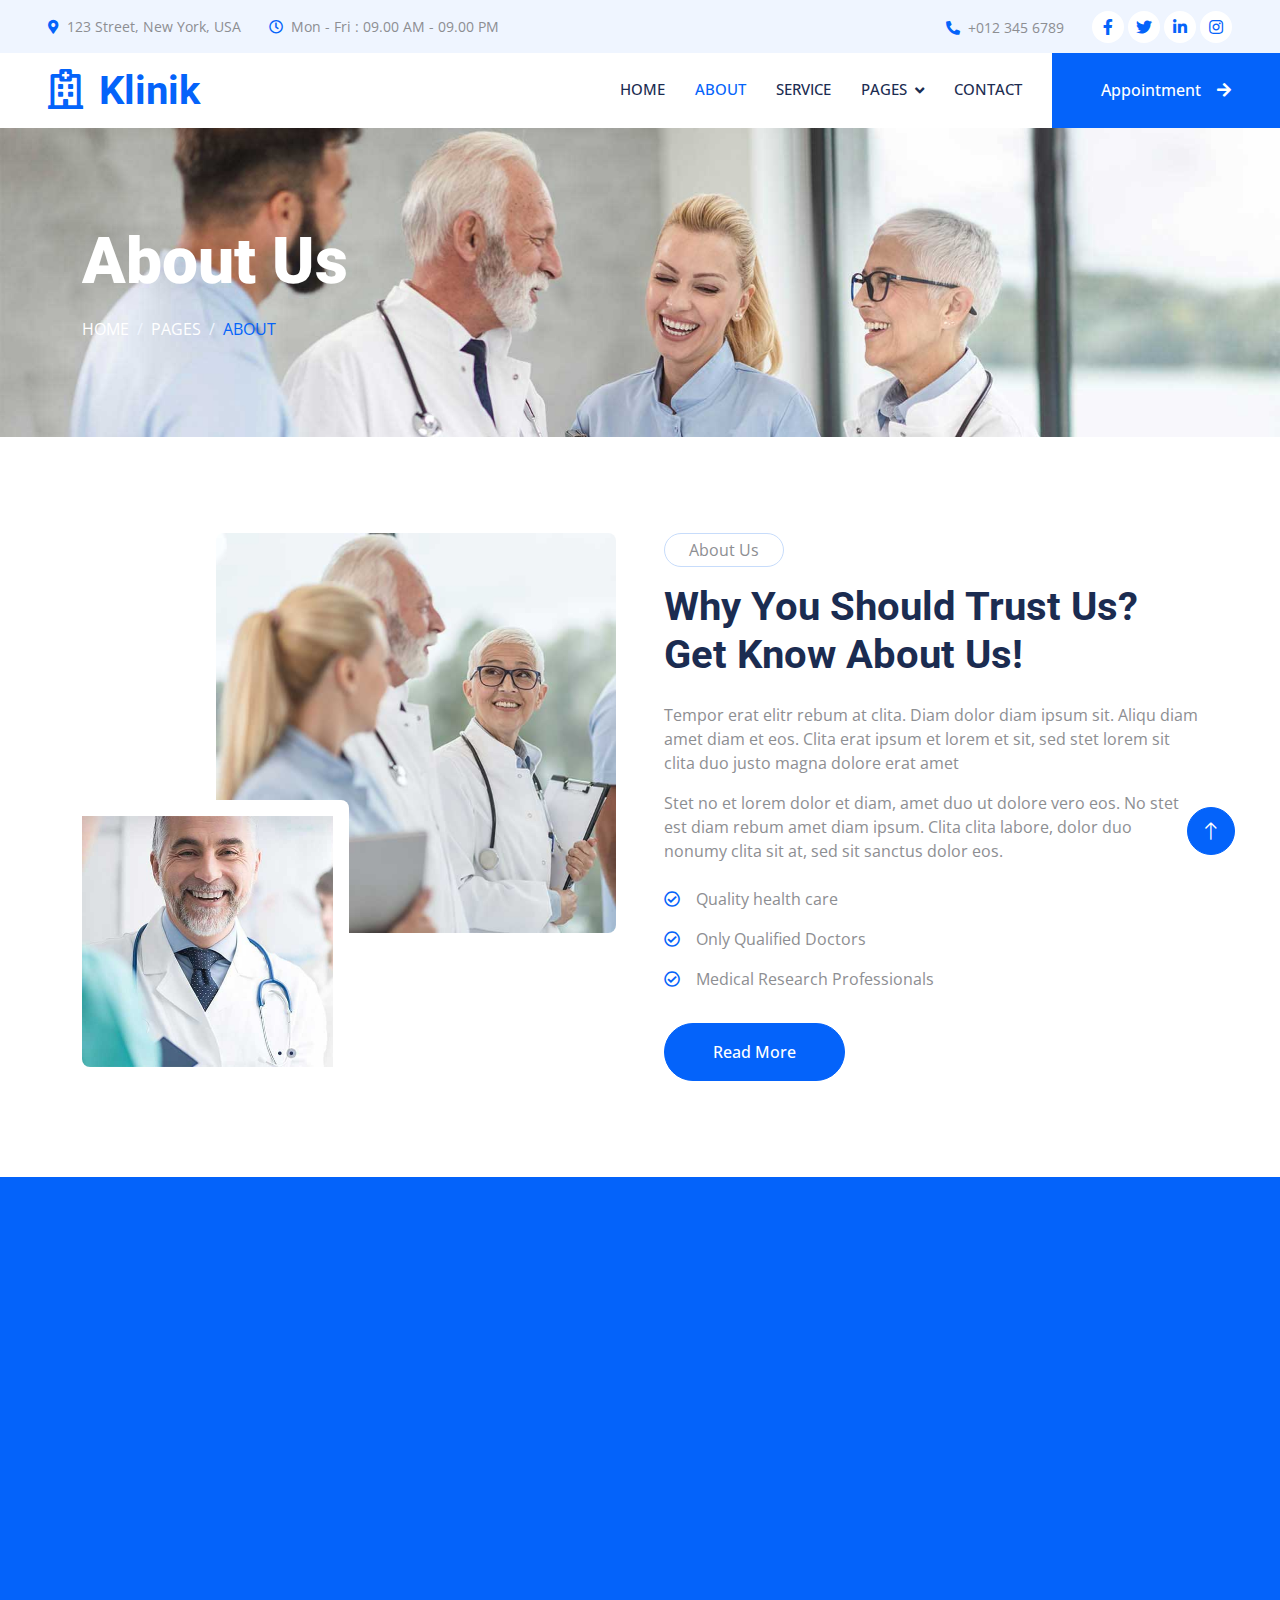
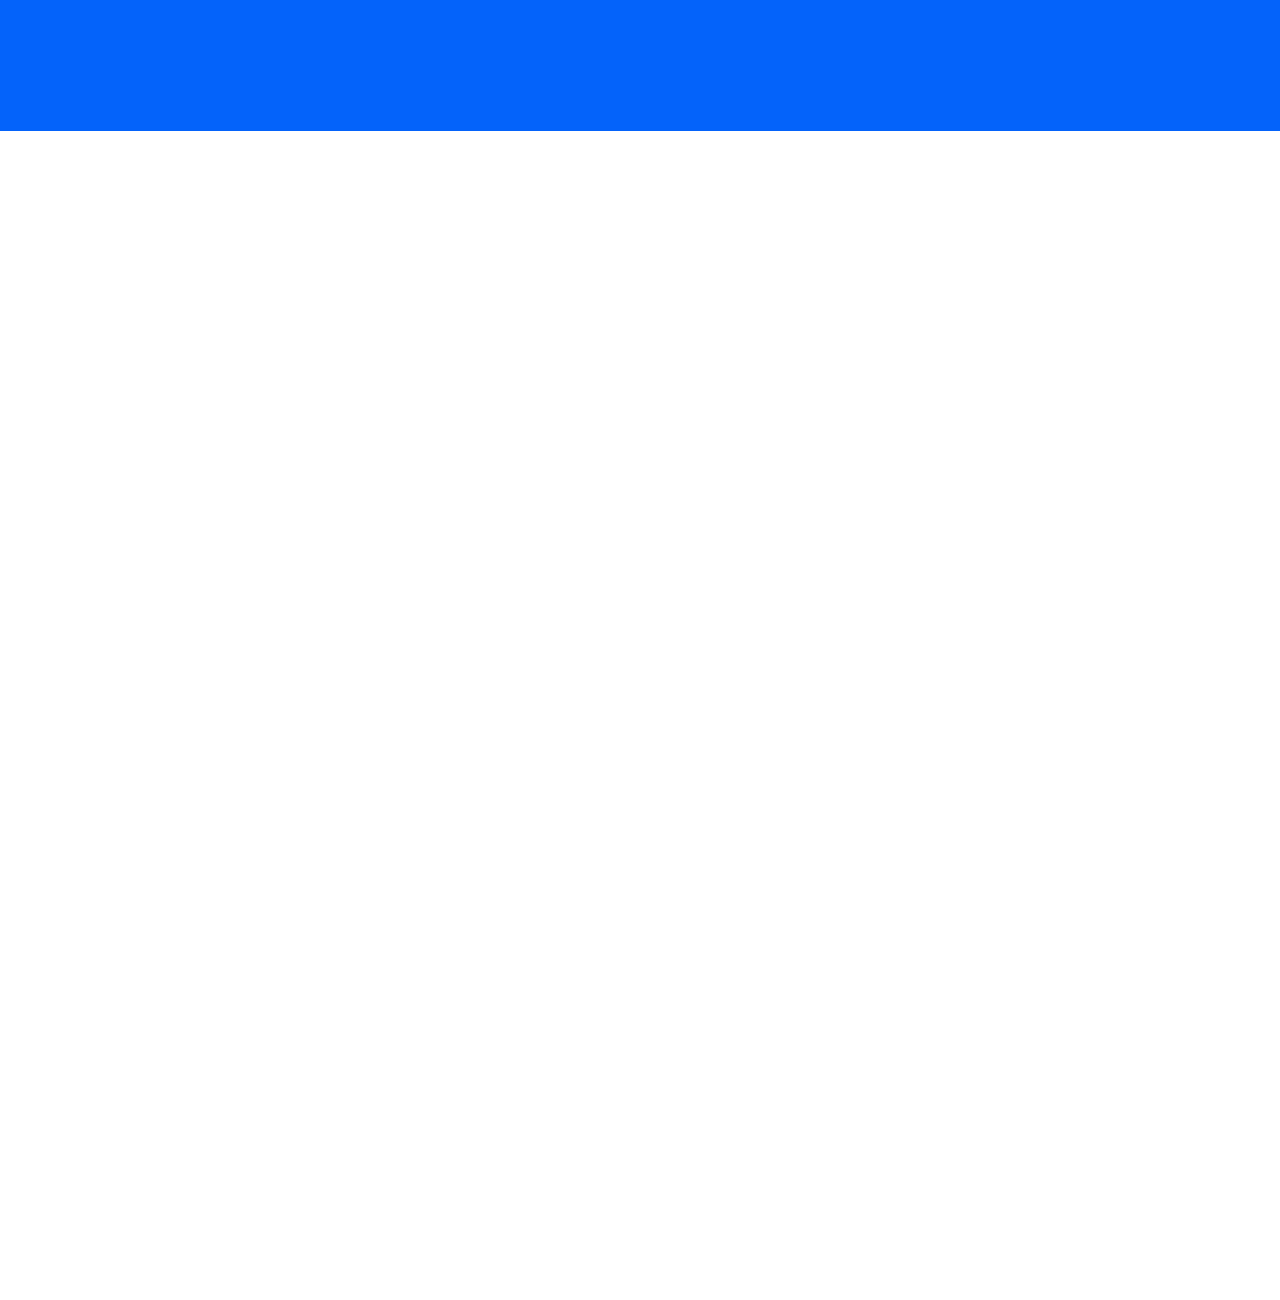
<file: about.html>
<!DOCTYPE html>
<html lang="en">

<head>
    <meta charset="utf-8">
    <title>Klinik - Clinic Website Template</title>
    <meta content="width=device-width, initial-scale=1.0" name="viewport">
    <meta content="" name="keywords">
    <meta content="" name="description">

    <!-- Favicon -->
    <link href="img/favicon.ico" rel="icon">

    <!-- Google Web Fonts -->
    <link rel="preconnect" href="https://fonts.googleapis.com">
    <link rel="preconnect" href="https://fonts.gstatic.com" crossorigin>
    <link href="https://fonts.googleapis.com/css2?family=Open+Sans:wght@400;500&family=Roboto:wght@500;700;900&display=swap" rel="stylesheet"> 

    <!-- Icon Font Stylesheet -->
    <link href="https://cdnjs.cloudflare.com/ajax/libs/font-awesome/5.10.0/css/all.min.css" rel="stylesheet">
    <link href="https://cdn.jsdelivr.net/npm/bootstrap-icons@1.4.1/font/bootstrap-icons.css" rel="stylesheet">

    <!-- Libraries Stylesheet -->
    <link href="lib/animate/animate.min.css" rel="stylesheet">
    <link href="lib/owlcarousel/assets/owl.carousel.min.css" rel="stylesheet">
    <link href="lib/tempusdominus/css/tempusdominus-bootstrap-4.min.css" rel="stylesheet" />

    <!-- Customized Bootstrap Stylesheet -->
    <link href="css/bootstrap.min.css" rel="stylesheet">

    <!-- Template Stylesheet -->
    <link href="css/style.css" rel="stylesheet">
</head>

<body>
    <!-- Spinner Start -->
    <div id="spinner" class="show bg-white position-fixed translate-middle w-100 vh-100 top-50 start-50 d-flex align-items-center justify-content-center">
        <div class="spinner-grow text-primary" style="width: 3rem; height: 3rem;" role="status">
            <span class="sr-only">Loading...</span>
        </div>
    </div>
    <!-- Spinner End -->


    <!-- Topbar Start -->
    <div class="container-fluid bg-light p-0 wow fadeIn" data-wow-delay="0.1s">
        <div class="row gx-0 d-none d-lg-flex">
            <div class="col-lg-7 px-5 text-start">
                <div class="h-100 d-inline-flex align-items-center py-3 me-4">
                    <small class="fa fa-map-marker-alt text-primary me-2"></small>
                    <small>123 Street, New York, USA</small>
                </div>
                <div class="h-100 d-inline-flex align-items-center py-3">
                    <small class="far fa-clock text-primary me-2"></small>
                    <small>Mon - Fri : 09.00 AM - 09.00 PM</small>
                </div>
            </div>
            <div class="col-lg-5 px-5 text-end">
                <div class="h-100 d-inline-flex align-items-center py-3 me-4">
                    <small class="fa fa-phone-alt text-primary me-2"></small>
                    <small>+012 345 6789</small>
                </div>
                <div class="h-100 d-inline-flex align-items-center">
                    <a class="btn btn-sm-square rounded-circle bg-white text-primary me-1" href=""><i class="fab fa-facebook-f"></i></a>
                    <a class="btn btn-sm-square rounded-circle bg-white text-primary me-1" href=""><i class="fab fa-twitter"></i></a>
                    <a class="btn btn-sm-square rounded-circle bg-white text-primary me-1" href=""><i class="fab fa-linkedin-in"></i></a>
                    <a class="btn btn-sm-square rounded-circle bg-white text-primary me-0" href=""><i class="fab fa-instagram"></i></a>
                </div>
            </div>
        </div>
    </div>
    <!-- Topbar End -->


    <!-- Navbar Start -->
    <nav class="navbar navbar-expand-lg bg-white navbar-light sticky-top p-0 wow fadeIn" data-wow-delay="0.1s">
        <a href="index.html" class="navbar-brand d-flex align-items-center px-4 px-lg-5">
            <h1 class="m-0 text-primary"><i class="far fa-hospital me-3"></i>Klinik</h1>
        </a>
        <button type="button" class="navbar-toggler me-4" data-bs-toggle="collapse" data-bs-target="#navbarCollapse">
            <span class="navbar-toggler-icon"></span>
        </button>
        <div class="collapse navbar-collapse" id="navbarCollapse">
            <div class="navbar-nav ms-auto p-4 p-lg-0">
                <a href="index.html" class="nav-item nav-link">Home</a>
                <a href="about.html" class="nav-item nav-link active">About</a>
                <a href="service.html" class="nav-item nav-link">Service</a>
                <div class="nav-item dropdown">
                    <a href="#" class="nav-link dropdown-toggle" data-bs-toggle="dropdown">Pages</a>
                    <div class="dropdown-menu rounded-0 rounded-bottom m-0">
                        <a href="feature.html" class="dropdown-item">Feature</a>
                        <a href="team.html" class="dropdown-item">Our Doctor</a>
                        <a href="appointment.html" class="dropdown-item">Appointment</a>
                        <a href="testimonial.html" class="dropdown-item">Testimonial</a>
                        <a href="404.html" class="dropdown-item">404 Page</a>
                    </div>
                </div>
                <a href="contact.html" class="nav-item nav-link">Contact</a>
            </div>
            <a href="" class="btn btn-primary rounded-0 py-4 px-lg-5 d-none d-lg-block">Appointment<i class="fa fa-arrow-right ms-3"></i></a>
        </div>
    </nav>
    <!-- Navbar End -->


    <!-- Page Header Start -->
    <div class="container-fluid page-header py-5 mb-5 wow fadeIn" data-wow-delay="0.1s">
        <div class="container py-5">
            <h1 class="display-3 text-white mb-3 animated slideInDown">About Us</h1>
            <nav aria-label="breadcrumb animated slideInDown">
                <ol class="breadcrumb text-uppercase mb-0">
                    <li class="breadcrumb-item"><a class="text-white" href="#">Home</a></li>
                    <li class="breadcrumb-item"><a class="text-white" href="#">Pages</a></li>
                    <li class="breadcrumb-item text-primary active" aria-current="page">About</li>
                </ol>
            </nav>
        </div>
    </div>
    <!-- Page Header End -->


    <!-- About Start -->
    <div class="container-xxl py-5">
        <div class="container">
            <div class="row g-5">
                <div class="col-lg-6 wow fadeIn" data-wow-delay="0.1s">
                    <div class="d-flex flex-column">
                        <img class="img-fluid rounded w-75 align-self-end" src="img/about-1.jpg" alt="">
                        <img class="img-fluid rounded w-50 bg-white pt-3 pe-3" src="img/about-2.jpg" alt="" style="margin-top: -25%;">
                    </div>
                </div>
                <div class="col-lg-6 wow fadeIn" data-wow-delay="0.5s">
                    <p class="d-inline-block border rounded-pill py-1 px-4">About Us</p>
                    <h1 class="mb-4">Why You Should Trust Us? Get Know About Us!</h1>
                    <p>Tempor erat elitr rebum at clita. Diam dolor diam ipsum sit. Aliqu diam amet diam et eos. Clita erat ipsum et lorem et sit, sed stet lorem sit clita duo justo magna dolore erat amet</p>
                    <p class="mb-4">Stet no et lorem dolor et diam, amet duo ut dolore vero eos. No stet est diam rebum amet diam ipsum. Clita clita labore, dolor duo nonumy clita sit at, sed sit sanctus dolor eos.</p>
                    <p><i class="far fa-check-circle text-primary me-3"></i>Quality health care</p>
                    <p><i class="far fa-check-circle text-primary me-3"></i>Only Qualified Doctors</p>
                    <p><i class="far fa-check-circle text-primary me-3"></i>Medical Research Professionals</p>
                    <a class="btn btn-primary rounded-pill py-3 px-5 mt-3" href="">Read More</a>
                </div>
            </div>
        </div>
    </div>
    <!-- About End -->


    <!-- Feature Start -->
    <div class="container-fluid bg-primary overflow-hidden my-5 px-lg-0">
        <div class="container feature px-lg-0">
            <div class="row g-0 mx-lg-0">
                <div class="col-lg-6 feature-text py-5 wow fadeIn" data-wow-delay="0.1s">
                    <div class="p-lg-5 ps-lg-0">
                        <p class="d-inline-block border rounded-pill text-light py-1 px-4">Features</p>
                        <h1 class="text-white mb-4">Why Choose Us</h1>
                        <p class="text-white mb-4 pb-2">Tempor erat elitr rebum at clita. Diam dolor diam ipsum sit. Aliqu diam amet diam et eos. Clita erat ipsum et lorem et sit, sed stet lorem sit clita duo justo erat amet</p>
                        <div class="row g-4">
                            <div class="col-6">
                                <div class="d-flex align-items-center">
                                    <div class="d-flex flex-shrink-0 align-items-center justify-content-center rounded-circle bg-light" style="width: 55px; height: 55px;">
                                        <i class="fa fa-user-md text-primary"></i>
                                    </div>
                                    <div class="ms-4">
                                        <p class="text-white mb-2">Experience</p>
                                        <h5 class="text-white mb-0">Doctors</h5>
                                    </div>
                                </div>
                            </div>
                            <div class="col-6">
                                <div class="d-flex align-items-center">
                                    <div class="d-flex flex-shrink-0 align-items-center justify-content-center rounded-circle bg-light" style="width: 55px; height: 55px;">
                                        <i class="fa fa-check text-primary"></i>
                                    </div>
                                    <div class="ms-4">
                                        <p class="text-white mb-2">Quality</p>
                                        <h5 class="text-white mb-0">Services</h5>
                                    </div>
                                </div>
                            </div>
                            <div class="col-6">
                                <div class="d-flex align-items-center">
                                    <div class="d-flex flex-shrink-0 align-items-center justify-content-center rounded-circle bg-light" style="width: 55px; height: 55px;">
                                        <i class="fa fa-comment-medical text-primary"></i>
                                    </div>
                                    <div class="ms-4">
                                        <p class="text-white mb-2">Positive</p>
                                        <h5 class="text-white mb-0">Consultation</h5>
                                    </div>
                                </div>
                            </div>
                            <div class="col-6">
                                <div class="d-flex align-items-center">
                                    <div class="d-flex flex-shrink-0 align-items-center justify-content-center rounded-circle bg-light" style="width: 55px; height: 55px;">
                                        <i class="fa fa-headphones text-primary"></i>
                                    </div>
                                    <div class="ms-4">
                                        <p class="text-white mb-2">24 Hours</p>
                                        <h5 class="text-white mb-0">Support</h5>
                                    </div>
                                </div>
                            </div>
                        </div>
                    </div>
                </div>
                <div class="col-lg-6 pe-lg-0 wow fadeIn" data-wow-delay="0.5s" style="min-height: 400px;">
                    <div class="position-relative h-100">
                        <img class="position-absolute img-fluid w-100 h-100" src="img/feature.jpg" style="object-fit: cover;" alt="">
                    </div>
                </div>
            </div>
        </div>
    </div>
    <!-- Feature End -->


    <!-- Team Start -->
    <div class="container-xxl py-5">
        <div class="container">
            <div class="text-center mx-auto mb-5 wow fadeInUp" data-wow-delay="0.1s" style="max-width: 600px;">
                <p class="d-inline-block border rounded-pill py-1 px-4">Doctors</p>
                <h1>Our Experience Doctors</h1>
            </div>
            <div class="row g-4">
                <div class="col-lg-3 col-md-6 wow fadeInUp" data-wow-delay="0.1s">
                    <div class="team-item position-relative rounded overflow-hidden">
                        <div class="overflow-hidden">
                            <img class="img-fluid" src="img/team-1.jpg" alt="">
                        </div>
                        <div class="team-text bg-light text-center p-4">
                            <h5>Doctor Name</h5>
                            <p class="text-primary">Department</p>
                            <div class="team-social text-center">
                                <a class="btn btn-square" href=""><i class="fab fa-facebook-f"></i></a>
                                <a class="btn btn-square" href=""><i class="fab fa-twitter"></i></a>
                                <a class="btn btn-square" href=""><i class="fab fa-instagram"></i></a>
                            </div>
                        </div>
                    </div>
                </div>
                <div class="col-lg-3 col-md-6 wow fadeInUp" data-wow-delay="0.3s">
                    <div class="team-item position-relative rounded overflow-hidden">
                        <div class="overflow-hidden">
                            <img class="img-fluid" src="img/team-2.jpg" alt="">
                        </div>
                        <div class="team-text bg-light text-center p-4">
                            <h5>Doctor Name</h5>
                            <p class="text-primary">Department</p>
                            <div class="team-social text-center">
                                <a class="btn btn-square" href=""><i class="fab fa-facebook-f"></i></a>
                                <a class="btn btn-square" href=""><i class="fab fa-twitter"></i></a>
                                <a class="btn btn-square" href=""><i class="fab fa-instagram"></i></a>
                            </div>
                        </div>
                    </div>
                </div>
                <div class="col-lg-3 col-md-6 wow fadeInUp" data-wow-delay="0.5s">
                    <div class="team-item position-relative rounded overflow-hidden">
                        <div class="overflow-hidden">
                            <img class="img-fluid" src="img/team-3.jpg" alt="">
                        </div>
                        <div class="team-text bg-light text-center p-4">
                            <h5>Doctor Name</h5>
                            <p class="text-primary">Department</p>
                            <div class="team-social text-center">
                                <a class="btn btn-square" href=""><i class="fab fa-facebook-f"></i></a>
                                <a class="btn btn-square" href=""><i class="fab fa-twitter"></i></a>
                                <a class="btn btn-square" href=""><i class="fab fa-instagram"></i></a>
                            </div>
                        </div>
                    </div>
                </div>
                <div class="col-lg-3 col-md-6 wow fadeInUp" data-wow-delay="0.7s">
                    <div class="team-item position-relative rounded overflow-hidden">
                        <div class="overflow-hidden">
                            <img class="img-fluid" src="img/team-4.jpg" alt="">
                        </div>
                        <div class="team-text bg-light text-center p-4">
                            <h5>Doctor Name</h5>
                            <p class="text-primary">Department</p>
                            <div class="team-social text-center">
                                <a class="btn btn-square" href=""><i class="fab fa-facebook-f"></i></a>
                                <a class="btn btn-square" href=""><i class="fab fa-twitter"></i></a>
                                <a class="btn btn-square" href=""><i class="fab fa-instagram"></i></a>
                            </div>
                        </div>
                    </div>
                </div>
            </div>
        </div>
    </div>
    <!-- Team End -->
        

    <!-- Footer Start -->
    <div class="container-fluid bg-dark text-light footer mt-5 pt-5 wow fadeIn" data-wow-delay="0.1s">
        <div class="container py-5">
            <div class="row g-5">
                <div class="col-lg-3 col-md-6">
                    <h5 class="text-light mb-4">Address</h5>
                    <p class="mb-2"><i class="fa fa-map-marker-alt me-3"></i>123 Street, New York, USA</p>
                    <p class="mb-2"><i class="fa fa-phone-alt me-3"></i>+012 345 67890</p>
                    <p class="mb-2"><i class="fa fa-envelope me-3"></i>info@example.com</p>
                    <div class="d-flex pt-2">
                        <a class="btn btn-outline-light btn-social rounded-circle" href=""><i class="fab fa-twitter"></i></a>
                        <a class="btn btn-outline-light btn-social rounded-circle" href=""><i class="fab fa-facebook-f"></i></a>
                        <a class="btn btn-outline-light btn-social rounded-circle" href=""><i class="fab fa-youtube"></i></a>
                        <a class="btn btn-outline-light btn-social rounded-circle" href=""><i class="fab fa-linkedin-in"></i></a>
                    </div>
                </div>
                <div class="col-lg-3 col-md-6">
                    <h5 class="text-light mb-4">Services</h5>
                    <a class="btn btn-link" href="">Cardiology</a>
                    <a class="btn btn-link" href="">Pulmonary</a>
                    <a class="btn btn-link" href="">Neurology</a>
                    <a class="btn btn-link" href="">Orthopedics</a>
                    <a class="btn btn-link" href="">Laboratory</a>
                </div>
                <div class="col-lg-3 col-md-6">
                    <h5 class="text-light mb-4">Quick Links</h5>
                    <a class="btn btn-link" href="">About Us</a>
                    <a class="btn btn-link" href="">Contact Us</a>
                    <a class="btn btn-link" href="">Our Services</a>
                    <a class="btn btn-link" href="">Terms & Condition</a>
                    <a class="btn btn-link" href="">Support</a>
                </div>
                <div class="col-lg-3 col-md-6">
                    <h5 class="text-light mb-4">Newsletter</h5>
                    <p>Dolor amet sit justo amet elitr clita ipsum elitr est.</p>
                    <div class="position-relative mx-auto" style="max-width: 400px;">
                        <input class="form-control border-0 w-100 py-3 ps-4 pe-5" type="text" placeholder="Your email">
                        <button type="button" class="btn btn-primary py-2 position-absolute top-0 end-0 mt-2 me-2">SignUp</button>
                    </div>
                </div>
            </div>
        </div>
        <div class="container">
            <div class="copyright">
                <div class="row">
                    <div class="col-md-6 text-center text-md-start mb-3 mb-md-0">
                        &copy; <a class="border-bottom" href="#">Your Site Name</a>, All Right Reserved.
                    </div>
                    <div class="col-md-6 text-center text-md-end">
                        <!--/*** This template is free as long as you keep the footer author’s credit link/attribution link/backlink. If you'd like to use the template without the footer author’s credit link/attribution link/backlink, you can purchase the Credit Removal License from "https://htmlcodex.com/credit-removal". Thank you for your support. ***/-->
                        Designed By <a class="border-bottom" href="https://htmlcodex.com">HTML Codex</a>
                    </div>
                </div>
            </div>
        </div>
    </div>
    <!-- Footer End -->


    <!-- Back to Top -->
    <a href="#" class="btn btn-lg btn-primary btn-lg-square rounded-circle back-to-top"><i class="bi bi-arrow-up"></i></a>


    <!-- JavaScript Libraries -->
    <script src="https://code.jquery.com/jquery-3.4.1.min.js"></script>
    <script src="https://cdn.jsdelivr.net/npm/bootstrap@5.0.0/dist/js/bootstrap.bundle.min.js"></script>
    <script src="lib/wow/wow.min.js"></script>
    <script src="lib/easing/easing.min.js"></script>
    <script src="lib/waypoints/waypoints.min.js"></script>
    <script src="lib/counterup/counterup.min.js"></script>
    <script src="lib/owlcarousel/owl.carousel.min.js"></script>
    <script src="lib/tempusdominus/js/moment.min.js"></script>
    <script src="lib/tempusdominus/js/moment-timezone.min.js"></script>
    <script src="lib/tempusdominus/js/tempusdominus-bootstrap-4.min.js"></script>

    <!-- Template Javascript -->
    <script src="js/main.js"></script>
</body>

</html>
</file>
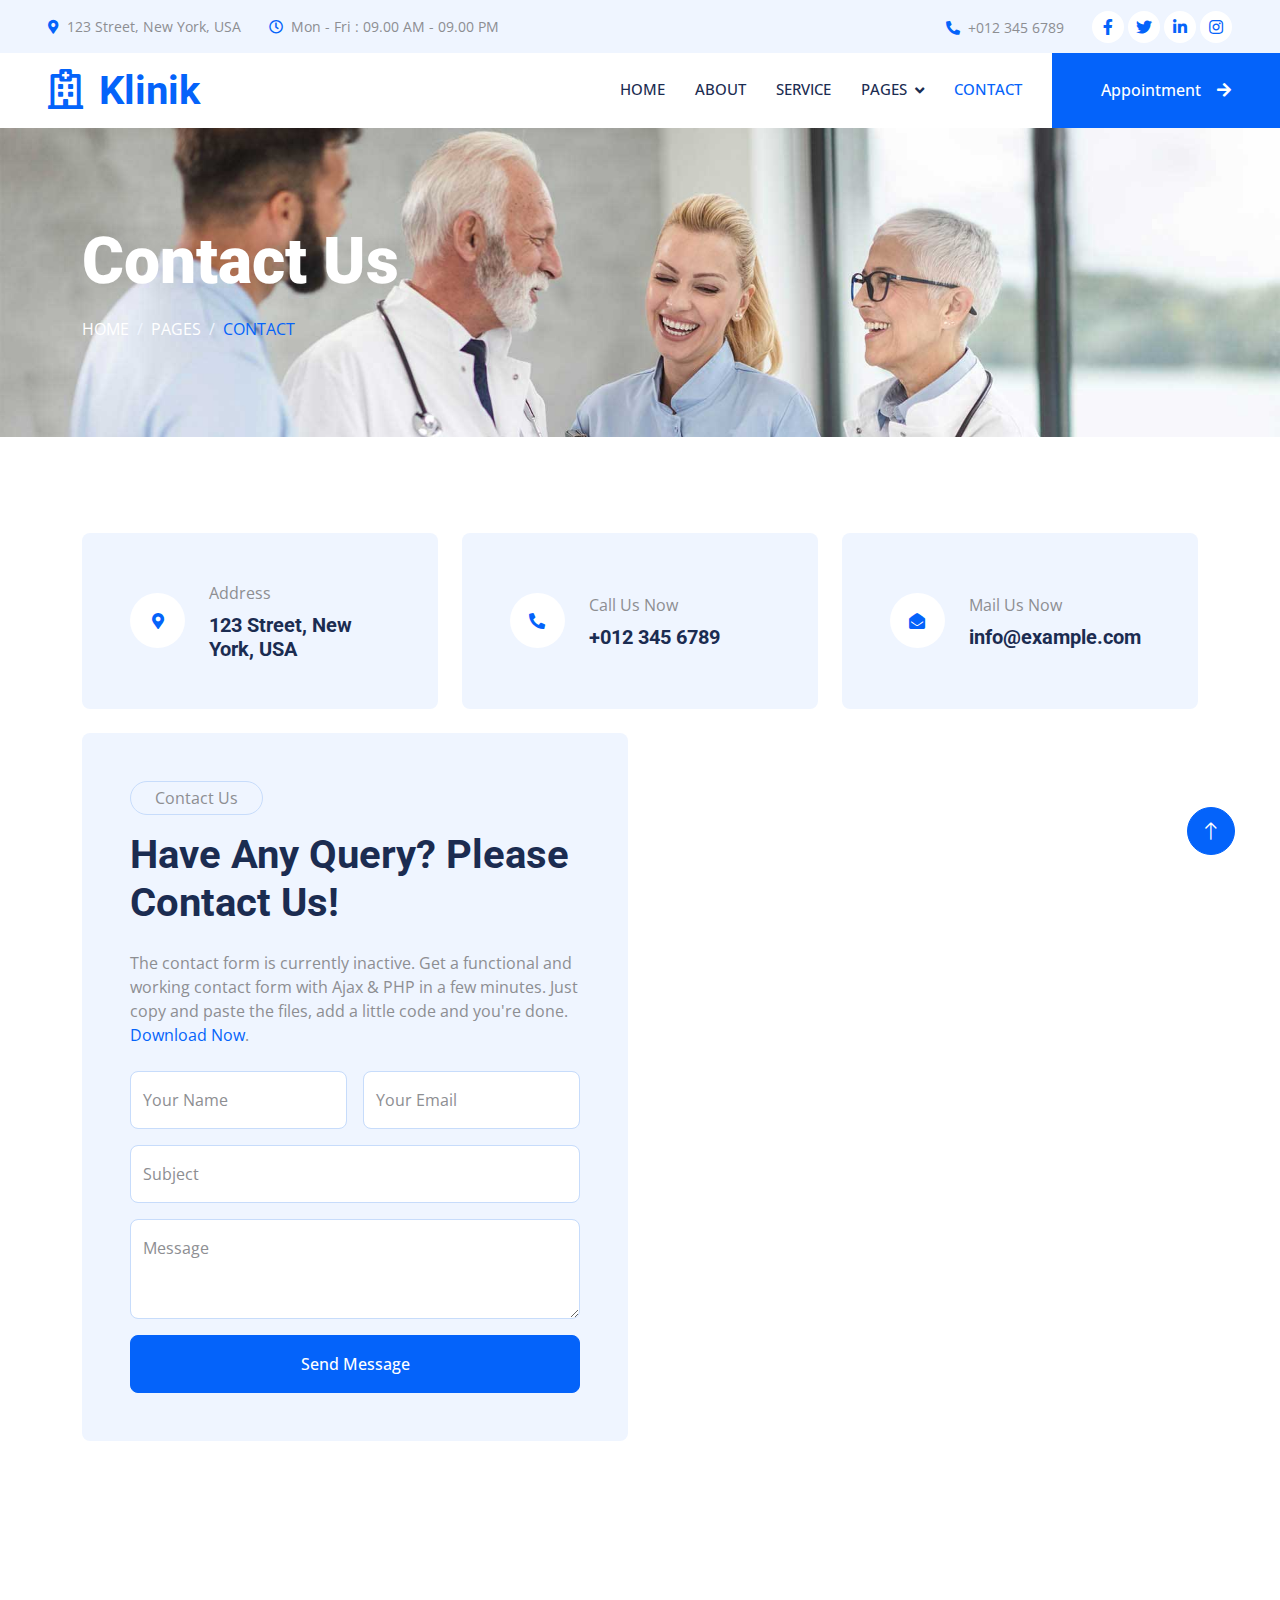
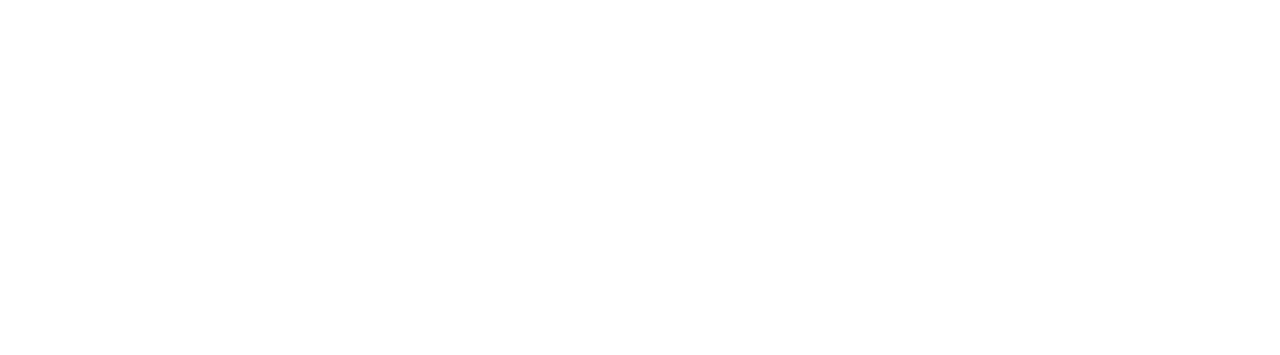
<file: contact.html>
<!DOCTYPE html>
<html lang="en">

<head>
    <meta charset="utf-8">
    <title>Klinik - Clinic Website Template</title>
    <meta content="width=device-width, initial-scale=1.0" name="viewport">
    <meta content="" name="keywords">
    <meta content="" name="description">

    <!-- Favicon -->
    <link href="img/favicon.ico" rel="icon">

    <!-- Google Web Fonts -->
    <link rel="preconnect" href="https://fonts.googleapis.com">
    <link rel="preconnect" href="https://fonts.gstatic.com" crossorigin>
    <link href="https://fonts.googleapis.com/css2?family=Open+Sans:wght@400;500&family=Roboto:wght@500;700;900&display=swap" rel="stylesheet"> 

    <!-- Icon Font Stylesheet -->
    <link href="https://cdnjs.cloudflare.com/ajax/libs/font-awesome/5.10.0/css/all.min.css" rel="stylesheet">
    <link href="https://cdn.jsdelivr.net/npm/bootstrap-icons@1.4.1/font/bootstrap-icons.css" rel="stylesheet">

    <!-- Libraries Stylesheet -->
    <link href="lib/animate/animate.min.css" rel="stylesheet">
    <link href="lib/owlcarousel/assets/owl.carousel.min.css" rel="stylesheet">
    <link href="lib/tempusdominus/css/tempusdominus-bootstrap-4.min.css" rel="stylesheet" />

    <!-- Customized Bootstrap Stylesheet -->
    <link href="css/bootstrap.min.css" rel="stylesheet">

    <!-- Template Stylesheet -->
    <link href="css/style.css" rel="stylesheet">
</head>

<body>
    <!-- Spinner Start -->
    <div id="spinner" class="show bg-white position-fixed translate-middle w-100 vh-100 top-50 start-50 d-flex align-items-center justify-content-center">
        <div class="spinner-grow text-primary" style="width: 3rem; height: 3rem;" role="status">
            <span class="sr-only">Loading...</span>
        </div>
    </div>
    <!-- Spinner End -->


    <!-- Topbar Start -->
    <div class="container-fluid bg-light p-0 wow fadeIn" data-wow-delay="0.1s">
        <div class="row gx-0 d-none d-lg-flex">
            <div class="col-lg-7 px-5 text-start">
                <div class="h-100 d-inline-flex align-items-center py-3 me-4">
                    <small class="fa fa-map-marker-alt text-primary me-2"></small>
                    <small>123 Street, New York, USA</small>
                </div>
                <div class="h-100 d-inline-flex align-items-center py-3">
                    <small class="far fa-clock text-primary me-2"></small>
                    <small>Mon - Fri : 09.00 AM - 09.00 PM</small>
                </div>
            </div>
            <div class="col-lg-5 px-5 text-end">
                <div class="h-100 d-inline-flex align-items-center py-3 me-4">
                    <small class="fa fa-phone-alt text-primary me-2"></small>
                    <small>+012 345 6789</small>
                </div>
                <div class="h-100 d-inline-flex align-items-center">
                    <a class="btn btn-sm-square rounded-circle bg-white text-primary me-1" href=""><i class="fab fa-facebook-f"></i></a>
                    <a class="btn btn-sm-square rounded-circle bg-white text-primary me-1" href=""><i class="fab fa-twitter"></i></a>
                    <a class="btn btn-sm-square rounded-circle bg-white text-primary me-1" href=""><i class="fab fa-linkedin-in"></i></a>
                    <a class="btn btn-sm-square rounded-circle bg-white text-primary me-0" href=""><i class="fab fa-instagram"></i></a>
                </div>
            </div>
        </div>
    </div>
    <!-- Topbar End -->


    <!-- Navbar Start -->
    <nav class="navbar navbar-expand-lg bg-white navbar-light sticky-top p-0 wow fadeIn" data-wow-delay="0.1s">
        <a href="index.html" class="navbar-brand d-flex align-items-center px-4 px-lg-5">
            <h1 class="m-0 text-primary"><i class="far fa-hospital me-3"></i>Klinik</h1>
        </a>
        <button type="button" class="navbar-toggler me-4" data-bs-toggle="collapse" data-bs-target="#navbarCollapse">
            <span class="navbar-toggler-icon"></span>
        </button>
        <div class="collapse navbar-collapse" id="navbarCollapse">
            <div class="navbar-nav ms-auto p-4 p-lg-0">
                <a href="index.html" class="nav-item nav-link">Home</a>
                <a href="about.html" class="nav-item nav-link">About</a>
                <a href="service.html" class="nav-item nav-link">Service</a>
                <div class="nav-item dropdown">
                    <a href="#" class="nav-link dropdown-toggle" data-bs-toggle="dropdown">Pages</a>
                    <div class="dropdown-menu rounded-0 rounded-bottom m-0">
                        <a href="feature.html" class="dropdown-item">Feature</a>
                        <a href="team.html" class="dropdown-item">Our Doctor</a>
                        <a href="appointment.html" class="dropdown-item">Appointment</a>
                        <a href="testimonial.html" class="dropdown-item">Testimonial</a>
                        <a href="404.html" class="dropdown-item">404 Page</a>
                    </div>
                </div>
                <a href="contact.html" class="nav-item nav-link active">Contact</a>
            </div>
            <a href="" class="btn btn-primary rounded-0 py-4 px-lg-5 d-none d-lg-block">Appointment<i class="fa fa-arrow-right ms-3"></i></a>
        </div>
    </nav>
    <!-- Navbar End -->


    <!-- Page Header Start -->
    <div class="container-fluid page-header py-5 mb-5 wow fadeIn" data-wow-delay="0.1s">
        <div class="container py-5">
            <h1 class="display-3 text-white mb-3 animated slideInDown">Contact Us</h1>
            <nav aria-label="breadcrumb animated slideInDown">
                <ol class="breadcrumb text-uppercase mb-0">
                    <li class="breadcrumb-item"><a class="text-white" href="#">Home</a></li>
                    <li class="breadcrumb-item"><a class="text-white" href="#">Pages</a></li>
                    <li class="breadcrumb-item text-primary active" aria-current="page">Contact</li>
                </ol>
            </nav>
        </div>
    </div>
    <!-- Page Header End -->


    <!-- Contact Start -->
    <div class="container-xxl py-5">
        <div class="container">
            <div class="row g-4">
                <div class="col-lg-4">
                    <div class="h-100 bg-light rounded d-flex align-items-center p-5">
                        <div class="d-flex flex-shrink-0 align-items-center justify-content-center rounded-circle bg-white" style="width: 55px; height: 55px;">
                            <i class="fa fa-map-marker-alt text-primary"></i>
                        </div>
                        <div class="ms-4">
                            <p class="mb-2">Address</p>
                            <h5 class="mb-0">123 Street, New York, USA</h5>
                        </div>
                    </div>
                </div>
                <div class="col-lg-4">
                    <div class="h-100 bg-light rounded d-flex align-items-center p-5">
                        <div class="d-flex flex-shrink-0 align-items-center justify-content-center rounded-circle bg-white" style="width: 55px; height: 55px;">
                            <i class="fa fa-phone-alt text-primary"></i>
                        </div>
                        <div class="ms-4">
                            <p class="mb-2">Call Us Now</p>
                            <h5 class="mb-0">+012 345 6789</h5>
                        </div>
                    </div>
                </div>
                <div class="col-lg-4">
                    <div class="h-100 bg-light rounded d-flex align-items-center p-5">
                        <div class="d-flex flex-shrink-0 align-items-center justify-content-center rounded-circle bg-white" style="width: 55px; height: 55px;">
                            <i class="fa fa-envelope-open text-primary"></i>
                        </div>
                        <div class="ms-4">
                            <p class="mb-2">Mail Us Now</p>
                            <h5 class="mb-0">info@example.com</h5>
                        </div>
                    </div>
                </div>
                <div class="col-lg-6 wow fadeIn" data-wow-delay="0.1s">
                    <div class="bg-light rounded p-5">
                        <p class="d-inline-block border rounded-pill py-1 px-4">Contact Us</p>
                        <h1 class="mb-4">Have Any Query? Please Contact Us!</h1>
                        <p class="mb-4">The contact form is currently inactive. Get a functional and working contact form with Ajax & PHP in a few minutes. Just copy and paste the files, add a little code and you're done. <a href="https://htmlcodex.com/contact-form">Download Now</a>.</p>
                        <form>
                            <div class="row g-3">
                                <div class="col-md-6">
                                    <div class="form-floating">
                                        <input type="text" class="form-control" id="name" placeholder="Your Name">
                                        <label for="name">Your Name</label>
                                    </div>
                                </div>
                                <div class="col-md-6">
                                    <div class="form-floating">
                                        <input type="email" class="form-control" id="email" placeholder="Your Email">
                                        <label for="email">Your Email</label>
                                    </div>
                                </div>
                                <div class="col-12">
                                    <div class="form-floating">
                                        <input type="text" class="form-control" id="subject" placeholder="Subject">
                                        <label for="subject">Subject</label>
                                    </div>
                                </div>
                                <div class="col-12">
                                    <div class="form-floating">
                                        <textarea class="form-control" placeholder="Leave a message here" id="message" style="height: 100px"></textarea>
                                        <label for="message">Message</label>
                                    </div>
                                </div>
                                <div class="col-12">
                                    <button class="btn btn-primary w-100 py-3" type="submit">Send Message</button>
                                </div>
                            </div>
                        </form>
                    </div>
                </div>
                <div class="col-lg-6 wow fadeIn" data-wow-delay="0.5s">
                    <div class="h-100" style="min-height: 400px;">
                        <iframe class="rounded w-100 h-100"
                        src="https://www.google.com/maps/embed?pb=!1m18!1m12!1m3!1d3001156.4288297426!2d-78.01371936852176!3d42.72876761954724!2m3!1f0!2f0!3f0!3m2!1i1024!2i768!4f13.1!3m3!1m2!1s0x4ccc4bf0f123a5a9%3A0xddcfc6c1de189567!2sNew%20York%2C%20USA!5e0!3m2!1sen!2sbd!4v1603794290143!5m2!1sen!2sbd"
                        frameborder="0" allowfullscreen="" aria-hidden="false"
                        tabindex="0"></iframe>
                    </div>
                </div>
            </div>
        </div>
    </div>
    <!-- Contact End -->


    <!-- Footer Start -->
    <div class="container-fluid bg-dark text-light footer mt-5 pt-5 wow fadeIn" data-wow-delay="0.1s">
        <div class="container py-5">
            <div class="row g-5">
                <div class="col-lg-3 col-md-6">
                    <h5 class="text-light mb-4">Address</h5>
                    <p class="mb-2"><i class="fa fa-map-marker-alt me-3"></i>123 Street, New York, USA</p>
                    <p class="mb-2"><i class="fa fa-phone-alt me-3"></i>+012 345 67890</p>
                    <p class="mb-2"><i class="fa fa-envelope me-3"></i>info@example.com</p>
                    <div class="d-flex pt-2">
                        <a class="btn btn-outline-light btn-social rounded-circle" href=""><i class="fab fa-twitter"></i></a>
                        <a class="btn btn-outline-light btn-social rounded-circle" href=""><i class="fab fa-facebook-f"></i></a>
                        <a class="btn btn-outline-light btn-social rounded-circle" href=""><i class="fab fa-youtube"></i></a>
                        <a class="btn btn-outline-light btn-social rounded-circle" href=""><i class="fab fa-linkedin-in"></i></a>
                    </div>
                </div>
                <div class="col-lg-3 col-md-6">
                    <h5 class="text-light mb-4">Services</h5>
                    <a class="btn btn-link" href="">Cardiology</a>
                    <a class="btn btn-link" href="">Pulmonary</a>
                    <a class="btn btn-link" href="">Neurology</a>
                    <a class="btn btn-link" href="">Orthopedics</a>
                    <a class="btn btn-link" href="">Laboratory</a>
                </div>
                <div class="col-lg-3 col-md-6">
                    <h5 class="text-light mb-4">Quick Links</h5>
                    <a class="btn btn-link" href="">About Us</a>
                    <a class="btn btn-link" href="">Contact Us</a>
                    <a class="btn btn-link" href="">Our Services</a>
                    <a class="btn btn-link" href="">Terms & Condition</a>
                    <a class="btn btn-link" href="">Support</a>
                </div>
                <div class="col-lg-3 col-md-6">
                    <h5 class="text-light mb-4">Newsletter</h5>
                    <p>Dolor amet sit justo amet elitr clita ipsum elitr est.</p>
                    <div class="position-relative mx-auto" style="max-width: 400px;">
                        <input class="form-control border-0 w-100 py-3 ps-4 pe-5" type="text" placeholder="Your email">
                        <button type="button" class="btn btn-primary py-2 position-absolute top-0 end-0 mt-2 me-2">SignUp</button>
                    </div>
                </div>
            </div>
        </div>
        <div class="container">
            <div class="copyright">
                <div class="row">
                    <div class="col-md-6 text-center text-md-start mb-3 mb-md-0">
                        &copy; <a class="border-bottom" href="#">Your Site Name</a>, All Right Reserved.
                    </div>
                    <div class="col-md-6 text-center text-md-end">
                        <!--/*** This template is free as long as you keep the footer author’s credit link/attribution link/backlink. If you'd like to use the template without the footer author’s credit link/attribution link/backlink, you can purchase the Credit Removal License from "https://htmlcodex.com/credit-removal". Thank you for your support. ***/-->
                        Designed By <a class="border-bottom" href="https://htmlcodex.com">HTML Codex</a>
                    </div>
                </div>
            </div>
        </div>
    </div>
    <!-- Footer End -->


    <!-- Back to Top -->
    <a href="#" class="btn btn-lg btn-primary btn-lg-square rounded-circle back-to-top"><i class="bi bi-arrow-up"></i></a>


    <!-- JavaScript Libraries -->
    <script src="https://code.jquery.com/jquery-3.4.1.min.js"></script>
    <script src="https://cdn.jsdelivr.net/npm/bootstrap@5.0.0/dist/js/bootstrap.bundle.min.js"></script>
    <script src="lib/wow/wow.min.js"></script>
    <script src="lib/easing/easing.min.js"></script>
    <script src="lib/waypoints/waypoints.min.js"></script>
    <script src="lib/counterup/counterup.min.js"></script>
    <script src="lib/owlcarousel/owl.carousel.min.js"></script>
    <script src="lib/tempusdominus/js/moment.min.js"></script>
    <script src="lib/tempusdominus/js/moment-timezone.min.js"></script>
    <script src="lib/tempusdominus/js/tempusdominus-bootstrap-4.min.js"></script>

    <!-- Template Javascript -->
    <script src="js/main.js"></script>
</body>

</html>
</file>
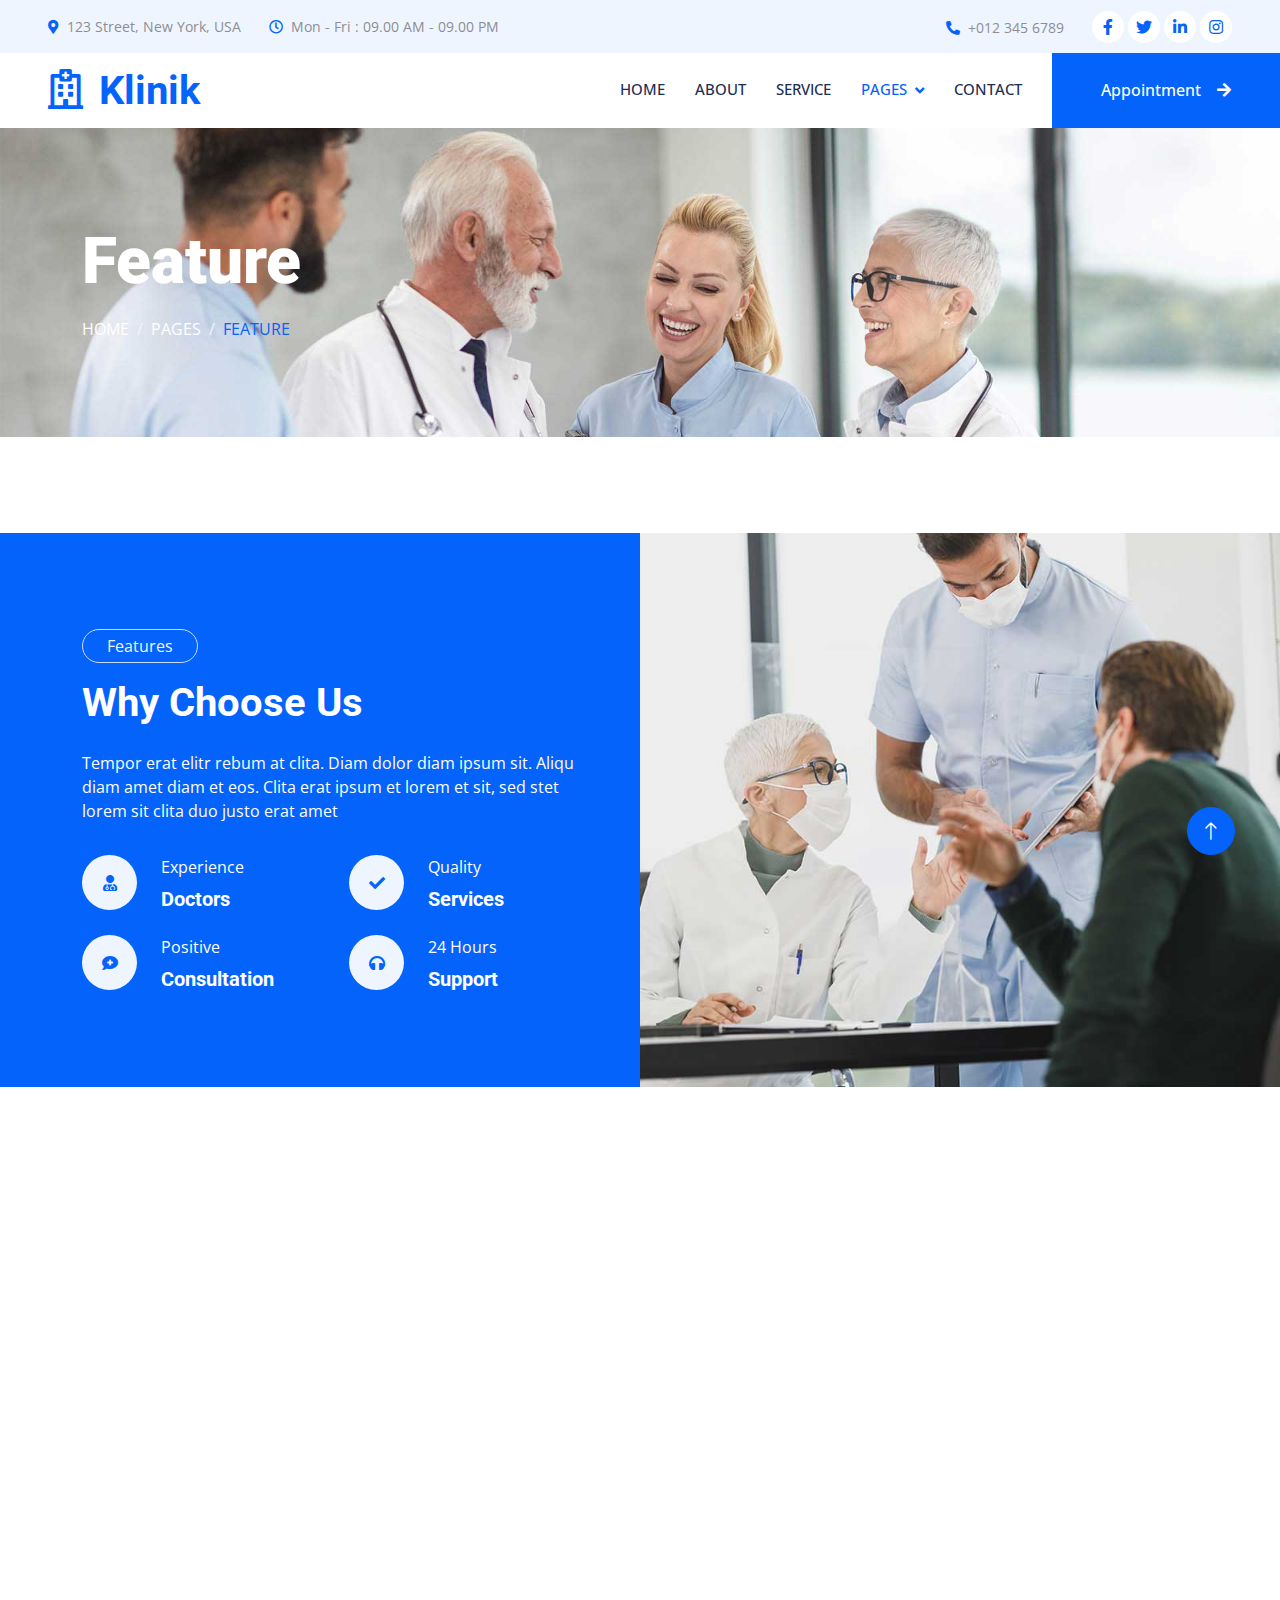
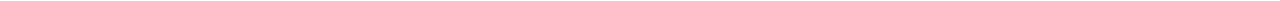
<file: feature.html>
<!DOCTYPE html>
<html lang="en">

<head>
    <meta charset="utf-8">
    <title>Klinik - Clinic Website Template</title>
    <meta content="width=device-width, initial-scale=1.0" name="viewport">
    <meta content="" name="keywords">
    <meta content="" name="description">

    <!-- Favicon -->
    <link href="img/favicon.ico" rel="icon">

    <!-- Google Web Fonts -->
    <link rel="preconnect" href="https://fonts.googleapis.com">
    <link rel="preconnect" href="https://fonts.gstatic.com" crossorigin>
    <link href="https://fonts.googleapis.com/css2?family=Open+Sans:wght@400;500&family=Roboto:wght@500;700;900&display=swap" rel="stylesheet"> 

    <!-- Icon Font Stylesheet -->
    <link href="https://cdnjs.cloudflare.com/ajax/libs/font-awesome/5.10.0/css/all.min.css" rel="stylesheet">
    <link href="https://cdn.jsdelivr.net/npm/bootstrap-icons@1.4.1/font/bootstrap-icons.css" rel="stylesheet">

    <!-- Libraries Stylesheet -->
    <link href="lib/animate/animate.min.css" rel="stylesheet">
    <link href="lib/owlcarousel/assets/owl.carousel.min.css" rel="stylesheet">
    <link href="lib/tempusdominus/css/tempusdominus-bootstrap-4.min.css" rel="stylesheet" />

    <!-- Customized Bootstrap Stylesheet -->
    <link href="css/bootstrap.min.css" rel="stylesheet">

    <!-- Template Stylesheet -->
    <link href="css/style.css" rel="stylesheet">
</head>

<body>
    <!-- Spinner Start -->
    <div id="spinner" class="show bg-white position-fixed translate-middle w-100 vh-100 top-50 start-50 d-flex align-items-center justify-content-center">
        <div class="spinner-grow text-primary" style="width: 3rem; height: 3rem;" role="status">
            <span class="sr-only">Loading...</span>
        </div>
    </div>
    <!-- Spinner End -->


    <!-- Topbar Start -->
    <div class="container-fluid bg-light p-0 wow fadeIn" data-wow-delay="0.1s">
        <div class="row gx-0 d-none d-lg-flex">
            <div class="col-lg-7 px-5 text-start">
                <div class="h-100 d-inline-flex align-items-center py-3 me-4">
                    <small class="fa fa-map-marker-alt text-primary me-2"></small>
                    <small>123 Street, New York, USA</small>
                </div>
                <div class="h-100 d-inline-flex align-items-center py-3">
                    <small class="far fa-clock text-primary me-2"></small>
                    <small>Mon - Fri : 09.00 AM - 09.00 PM</small>
                </div>
            </div>
            <div class="col-lg-5 px-5 text-end">
                <div class="h-100 d-inline-flex align-items-center py-3 me-4">
                    <small class="fa fa-phone-alt text-primary me-2"></small>
                    <small>+012 345 6789</small>
                </div>
                <div class="h-100 d-inline-flex align-items-center">
                    <a class="btn btn-sm-square rounded-circle bg-white text-primary me-1" href=""><i class="fab fa-facebook-f"></i></a>
                    <a class="btn btn-sm-square rounded-circle bg-white text-primary me-1" href=""><i class="fab fa-twitter"></i></a>
                    <a class="btn btn-sm-square rounded-circle bg-white text-primary me-1" href=""><i class="fab fa-linkedin-in"></i></a>
                    <a class="btn btn-sm-square rounded-circle bg-white text-primary me-0" href=""><i class="fab fa-instagram"></i></a>
                </div>
            </div>
        </div>
    </div>
    <!-- Topbar End -->


    <!-- Navbar Start -->
    <nav class="navbar navbar-expand-lg bg-white navbar-light sticky-top p-0 wow fadeIn" data-wow-delay="0.1s">
        <a href="index.html" class="navbar-brand d-flex align-items-center px-4 px-lg-5">
            <h1 class="m-0 text-primary"><i class="far fa-hospital me-3"></i>Klinik</h1>
        </a>
        <button type="button" class="navbar-toggler me-4" data-bs-toggle="collapse" data-bs-target="#navbarCollapse">
            <span class="navbar-toggler-icon"></span>
        </button>
        <div class="collapse navbar-collapse" id="navbarCollapse">
            <div class="navbar-nav ms-auto p-4 p-lg-0">
                <a href="index.html" class="nav-item nav-link">Home</a>
                <a href="about.html" class="nav-item nav-link">About</a>
                <a href="service.html" class="nav-item nav-link">Service</a>
                <div class="nav-item dropdown">
                    <a href="#" class="nav-link dropdown-toggle active" data-bs-toggle="dropdown">Pages</a>
                    <div class="dropdown-menu rounded-0 rounded-bottom m-0">
                        <a href="feature.html" class="dropdown-item active">Feature</a>
                        <a href="team.html" class="dropdown-item">Our Doctor</a>
                        <a href="appointment.html" class="dropdown-item">Appointment</a>
                        <a href="testimonial.html" class="dropdown-item">Testimonial</a>
                        <a href="404.html" class="dropdown-item">404 Page</a>
                    </div>
                </div>
                <a href="contact.html" class="nav-item nav-link">Contact</a>
            </div>
            <a href="" class="btn btn-primary rounded-0 py-4 px-lg-5 d-none d-lg-block">Appointment<i class="fa fa-arrow-right ms-3"></i></a>
        </div>
    </nav>
    <!-- Navbar End -->


    <!-- Page Header Start -->
    <div class="container-fluid page-header py-5 mb-5 wow fadeIn" data-wow-delay="0.1s">
        <div class="container py-5">
            <h1 class="display-3 text-white mb-3 animated slideInDown">Feature</h1>
            <nav aria-label="breadcrumb animated slideInDown">
                <ol class="breadcrumb text-uppercase mb-0">
                    <li class="breadcrumb-item"><a class="text-white" href="#">Home</a></li>
                    <li class="breadcrumb-item"><a class="text-white" href="#">Pages</a></li>
                    <li class="breadcrumb-item text-primary active" aria-current="page">Feature</li>
                </ol>
            </nav>
        </div>
    </div>
    <!-- Page Header End -->


    <!-- Feature Start -->
    <div class="container-fluid bg-primary overflow-hidden px-lg-0" style="margin: 6rem 0;">
        <div class="container feature px-lg-0">
            <div class="row g-0 mx-lg-0">
                <div class="col-lg-6 feature-text py-5 wow fadeIn" data-wow-delay="0.1s">
                    <div class="p-lg-5 ps-lg-0">
                        <p class="d-inline-block border rounded-pill text-light py-1 px-4">Features</p>
                        <h1 class="text-white mb-4">Why Choose Us</h1>
                        <p class="text-white mb-4 pb-2">Tempor erat elitr rebum at clita. Diam dolor diam ipsum sit. Aliqu diam amet diam et eos. Clita erat ipsum et lorem et sit, sed stet lorem sit clita duo justo erat amet</p>
                        <div class="row g-4">
                            <div class="col-6">
                                <div class="d-flex align-items-center">
                                    <div class="d-flex flex-shrink-0 align-items-center justify-content-center rounded-circle bg-light" style="width: 55px; height: 55px;">
                                        <i class="fa fa-user-md text-primary"></i>
                                    </div>
                                    <div class="ms-4">
                                        <p class="text-white mb-2">Experience</p>
                                        <h5 class="text-white mb-0">Doctors</h5>
                                    </div>
                                </div>
                            </div>
                            <div class="col-6">
                                <div class="d-flex align-items-center">
                                    <div class="d-flex flex-shrink-0 align-items-center justify-content-center rounded-circle bg-light" style="width: 55px; height: 55px;">
                                        <i class="fa fa-check text-primary"></i>
                                    </div>
                                    <div class="ms-4">
                                        <p class="text-white mb-2">Quality</p>
                                        <h5 class="text-white mb-0">Services</h5>
                                    </div>
                                </div>
                            </div>
                            <div class="col-6">
                                <div class="d-flex align-items-center">
                                    <div class="d-flex flex-shrink-0 align-items-center justify-content-center rounded-circle bg-light" style="width: 55px; height: 55px;">
                                        <i class="fa fa-comment-medical text-primary"></i>
                                    </div>
                                    <div class="ms-4">
                                        <p class="text-white mb-2">Positive</p>
                                        <h5 class="text-white mb-0">Consultation</h5>
                                    </div>
                                </div>
                            </div>
                            <div class="col-6">
                                <div class="d-flex align-items-center">
                                    <div class="d-flex flex-shrink-0 align-items-center justify-content-center rounded-circle bg-light" style="width: 55px; height: 55px;">
                                        <i class="fa fa-headphones text-primary"></i>
                                    </div>
                                    <div class="ms-4">
                                        <p class="text-white mb-2">24 Hours</p>
                                        <h5 class="text-white mb-0">Support</h5>
                                    </div>
                                </div>
                            </div>
                        </div>
                    </div>
                </div>
                <div class="col-lg-6 pe-lg-0 wow fadeIn" data-wow-delay="0.5s" style="min-height: 400px;">
                    <div class="position-relative h-100">
                        <img class="position-absolute img-fluid w-100 h-100" src="img/feature.jpg" style="object-fit: cover;" alt="">
                    </div>
                </div>
            </div>
        </div>
    </div>
    <!-- Feature End -->
        

    <!-- Footer Start -->
    <div class="container-fluid bg-dark text-light footer mt-5 pt-5 wow fadeIn" data-wow-delay="0.1s">
        <div class="container py-5">
            <div class="row g-5">
                <div class="col-lg-3 col-md-6">
                    <h5 class="text-light mb-4">Address</h5>
                    <p class="mb-2"><i class="fa fa-map-marker-alt me-3"></i>123 Street, New York, USA</p>
                    <p class="mb-2"><i class="fa fa-phone-alt me-3"></i>+012 345 67890</p>
                    <p class="mb-2"><i class="fa fa-envelope me-3"></i>info@example.com</p>
                    <div class="d-flex pt-2">
                        <a class="btn btn-outline-light btn-social rounded-circle" href=""><i class="fab fa-twitter"></i></a>
                        <a class="btn btn-outline-light btn-social rounded-circle" href=""><i class="fab fa-facebook-f"></i></a>
                        <a class="btn btn-outline-light btn-social rounded-circle" href=""><i class="fab fa-youtube"></i></a>
                        <a class="btn btn-outline-light btn-social rounded-circle" href=""><i class="fab fa-linkedin-in"></i></a>
                    </div>
                </div>
                <div class="col-lg-3 col-md-6">
                    <h5 class="text-light mb-4">Services</h5>
                    <a class="btn btn-link" href="">Cardiology</a>
                    <a class="btn btn-link" href="">Pulmonary</a>
                    <a class="btn btn-link" href="">Neurology</a>
                    <a class="btn btn-link" href="">Orthopedics</a>
                    <a class="btn btn-link" href="">Laboratory</a>
                </div>
                <div class="col-lg-3 col-md-6">
                    <h5 class="text-light mb-4">Quick Links</h5>
                    <a class="btn btn-link" href="">About Us</a>
                    <a class="btn btn-link" href="">Contact Us</a>
                    <a class="btn btn-link" href="">Our Services</a>
                    <a class="btn btn-link" href="">Terms & Condition</a>
                    <a class="btn btn-link" href="">Support</a>
                </div>
                <div class="col-lg-3 col-md-6">
                    <h5 class="text-light mb-4">Newsletter</h5>
                    <p>Dolor amet sit justo amet elitr clita ipsum elitr est.</p>
                    <div class="position-relative mx-auto" style="max-width: 400px;">
                        <input class="form-control border-0 w-100 py-3 ps-4 pe-5" type="text" placeholder="Your email">
                        <button type="button" class="btn btn-primary py-2 position-absolute top-0 end-0 mt-2 me-2">SignUp</button>
                    </div>
                </div>
            </div>
        </div>
        <div class="container">
            <div class="copyright">
                <div class="row">
                    <div class="col-md-6 text-center text-md-start mb-3 mb-md-0">
                        &copy; <a class="border-bottom" href="#">Your Site Name</a>, All Right Reserved.
                    </div>
                    <div class="col-md-6 text-center text-md-end">
                        <!--/*** This template is free as long as you keep the footer author’s credit link/attribution link/backlink. If you'd like to use the template without the footer author’s credit link/attribution link/backlink, you can purchase the Credit Removal License from "https://htmlcodex.com/credit-removal". Thank you for your support. ***/-->
                        Designed By <a class="border-bottom" href="https://htmlcodex.com">HTML Codex</a>
                    </div>
                </div>
            </div>
        </div>
    </div>
    <!-- Footer End -->


    <!-- Back to Top -->
    <a href="#" class="btn btn-lg btn-primary btn-lg-square rounded-circle back-to-top"><i class="bi bi-arrow-up"></i></a>


    <!-- JavaScript Libraries -->
    <script src="https://code.jquery.com/jquery-3.4.1.min.js"></script>
    <script src="https://cdn.jsdelivr.net/npm/bootstrap@5.0.0/dist/js/bootstrap.bundle.min.js"></script>
    <script src="lib/wow/wow.min.js"></script>
    <script src="lib/easing/easing.min.js"></script>
    <script src="lib/waypoints/waypoints.min.js"></script>
    <script src="lib/counterup/counterup.min.js"></script>
    <script src="lib/owlcarousel/owl.carousel.min.js"></script>
    <script src="lib/tempusdominus/js/moment.min.js"></script>
    <script src="lib/tempusdominus/js/moment-timezone.min.js"></script>
    <script src="lib/tempusdominus/js/tempusdominus-bootstrap-4.min.js"></script>

    <!-- Template Javascript -->
    <script src="js/main.js"></script>
</body>

</html>
</file>
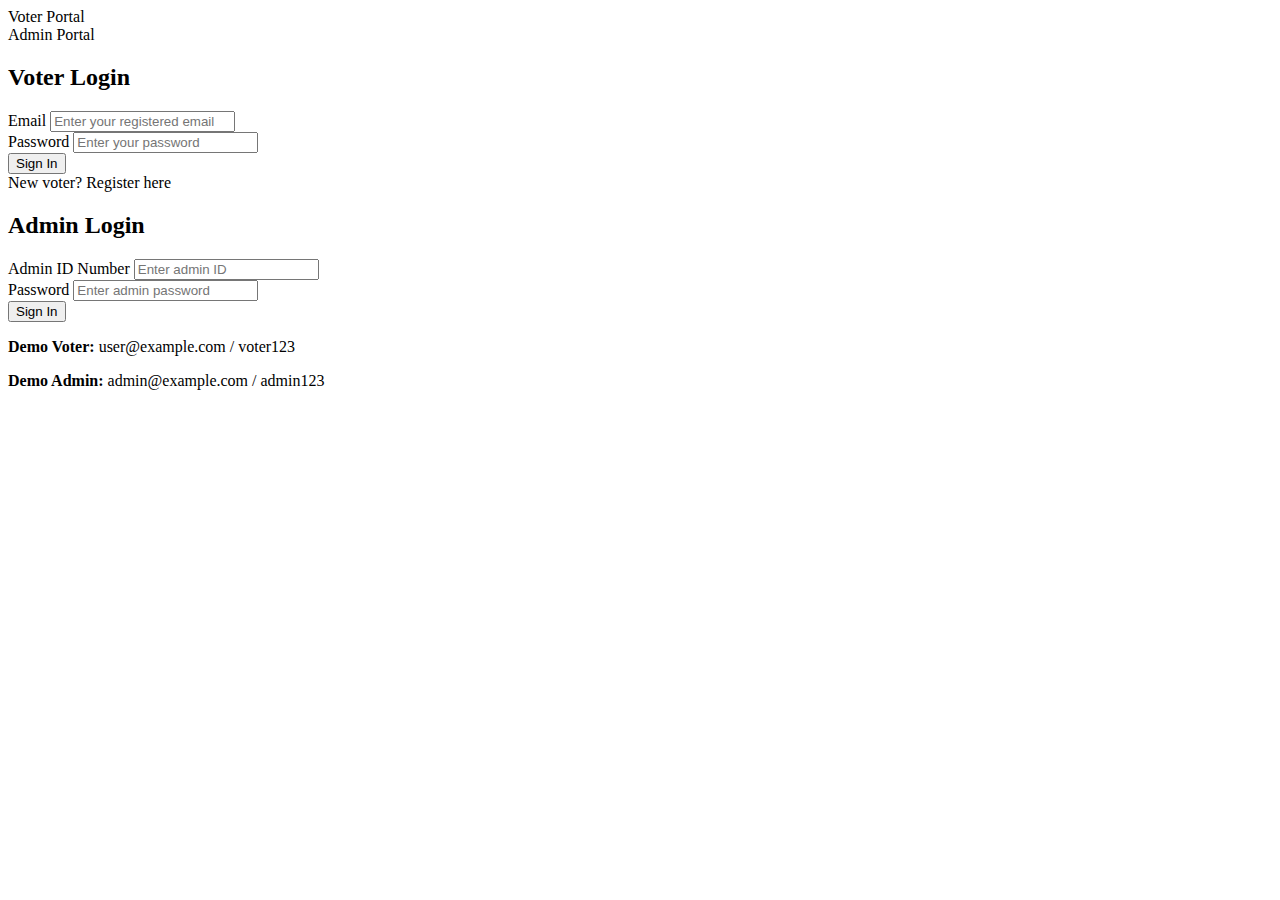
<file: login.html>
<!DOCTYPE html>
<html lang="en">
<head>
    <meta charset="UTF-8">
    <meta name="viewport" content="width=device-width, initial-scale=1.0">
    <title>Voter Access Portal</title>

        <!-- Custom CSS -->
    <link rel="stylesheet" href="css/style.css">
    
</head>
<body>
    <div class="container">
        <div class="tabs">
            <div class="tab active" onclick="switchTab('voter')">Voter Portal</div>
            <div class="tab" onclick="switchTab('admin')">Admin Portal</div>
        </div>

        <!-- Voter Section -->
        <div id="voter-form" class="form-container active">
            <div id="voter-login">
                <h2>Voter Login</h2>
                <div class="error-message" id="voter-error"></div>
                <div class="input-group">
                    <label>Email</label>
                    <input type="email" id="voter-email" placeholder="Enter your registered email">
                </div>
                <div class="input-group">
                    <label>Password</label>
                    <input type="password" id="voter-password" placeholder="Enter your password">
                </div>
                <button onclick="handleVoterLogin()">Sign In</button>
                <div class="toggle-form">
                    New voter? <span onclick="showRegistrationForm()">Register here</span>
                </div>
            </div>

            <div id="voter-registration" style="display: none;">
                <h2>Voter Registration</h2>
                <div class="error-message" id="register-error"></div>
                <div class="input-group">
                    <label>Full Name</label>
                    <input type="text" id="full-name" placeholder="Enter your full name">
                </div>
                <div class="input-group">
                    <label>Email</label>
                    <input type="email" id="register-email" placeholder="Enter your email">
                </div>
                     <div class="input-group">
                    <label>Voter ID</label>
                    <input type="text" id="voter-id" placeholder="Enter your voter ID">
                </div>
                <div class="input-group">
                    <label>Create Password</label>
                    <input type="password" id="register-password" placeholder="Create a password">
                </div>

                <button onclick="handleRegistration()">Register</button>
                <div class="toggle-form">
                    Already registered? <span onclick="showLoginForm()">Sign in here</span>
                </div>
            </div>
        </div>

        <!-- Admin Section -->
        <div id="admin-form" class="form-container">
            <h2>Admin Login</h2>
            <div class="error-message" id="admin-error"></div>
            <div class="input-group">
                <label>Admin ID Number</label>
                <input type="text" id="admin-id" placeholder="Enter admin ID">
            </div>
            <div class="input-group">
                <label>Password</label>
                <input type="password" id="admin-password" placeholder="Enter admin password">
            </div>
            <button onclick="handleAdminLogin()">Sign In</button>
        </div>

        <div class="demo-credentials">
            <p><strong>Demo Voter:</strong> user@example.com / voter123</p>
            <p><strong>Demo Admin:</strong> admin@example.com / admin123</p>
        </div>
    </div>

    <script>
        function switchTab(tab) {
            document.querySelectorAll('.tab').forEach(t => t.classList.remove('active'));
            document.querySelectorAll('.form-container').forEach(f => f.classList.remove('active'));
            
            if(tab === 'voter') {
                document.querySelector('.tab:nth-child(1)').classList.add('active');
                document.getElementById('voter-form').classList.add('active');
                showLoginForm();
            } else {
                document.querySelector('.tab:nth-child(2)').classList.add('active');
                document.getElementById('admin-form').classList.add('active');
            }
        }

        function showRegistrationForm() {
            document.getElementById('voter-login').style.display = 'none';
            document.getElementById('voter-registration').style.display = 'block';
        }

        function showLoginForm() {
            document.getElementById('voter-registration').style.display = 'none';
            document.getElementById('voter-login').style.display = 'block';
        }

        function validateEmail(email) {
            const re = /^[^\s@]+@[^\s@]+\.[^\s@]+$/;
            return re.test(email);
        }

        function handleVoterLogin() {
            const email = document.getElementById('voter-email').value;
            const password = document.getElementById('voter-password').value;
            const errorElement = document.getElementById('voter-error');

            if(!validateEmail(email)) {
                errorElement.textContent = 'Please enter a valid email address';
                errorElement.style.display = 'block';
                return;
            }

            if(password.length < 6) {
                errorElement.textContent = 'Password must be at least 6 characters';
                errorElement.style.display = 'block';
                return;
            }

            // Simulate successful login
            errorElement.style.display = 'none';
            alert('Login successful! Redirecting to voter dashboard...');
            // Add actual login logic here
        }

        function handleRegistration() {
            const name = document.getElementById('full-name').value;
            const email = document.getElementById('register-email').value;
            const password = document.getElementById('register-password').value;
            const voterId = document.getElementById('voter-id').value;
            const errorElement = document.getElementById('register-error');

            if(name.trim() === '') {
                errorElement.textContent = 'Please enter your full name';
                errorElement.style.display = 'block';
                return;
            }

            if(!validateEmail(email)) {
                errorElement.textContent = 'Please enter a valid email address';
                errorElement.style.display = 'block';
                return;
            }

            if(password.length < 8) {
                errorElement.textContent = 'Password must be at least 8 characters';
                errorElement.style.display = 'block';
                return;
            }

            if(voterId.length < 5) {
                errorElement.textContent = 'Please enter a valid Voter ID';
                errorElement.style.display = 'block';
                return;
            }

            // Simulate successful registration
            errorElement.style.display = 'none';
            alert('Registration successful! Please login with your credentials.');
            showLoginForm();
            // Add actual registration logic here
        }

        function handleAdminLogin() {
            const adminId = document.getElementById('admin-id').value;
            const password = document.getElementById('admin-password').value;
            const errorElement = document.getElementById('admin-error');

            if(adminId.trim() === '') {
                errorElement.textContent = 'Please enter admin ID';
                errorElement.style.display = 'block';
                return;
            }

            if(password.length < 8) {
                errorElement.textContent = 'Password must be at least 8 characters';
                errorElement.style.display = 'block';
                return;
            }

            // Simulate successful admin login
            errorElement.style.display = 'none';
            alert('Admin login successful! Redirecting to admin dashboard...');
            // Add actual admin login logic here
        }

        // Demo credential autofill for testing
        document.querySelectorAll('input').forEach(input => {
            input.addEventListener('focus', (e) => {
                if(e.target.id === 'voter-email') e.target.value = 'user@example.com';
                if(e.target.id === 'voter-password') e.target.value = 'voter123';
                if(e.target.id === 'admin-id') e.target.value = 'admin@example.com';
                if(e.target.id === 'admin-password') e.target.value = 'admin123';
            });
        });
    </script>
</body>
</html>
</file>
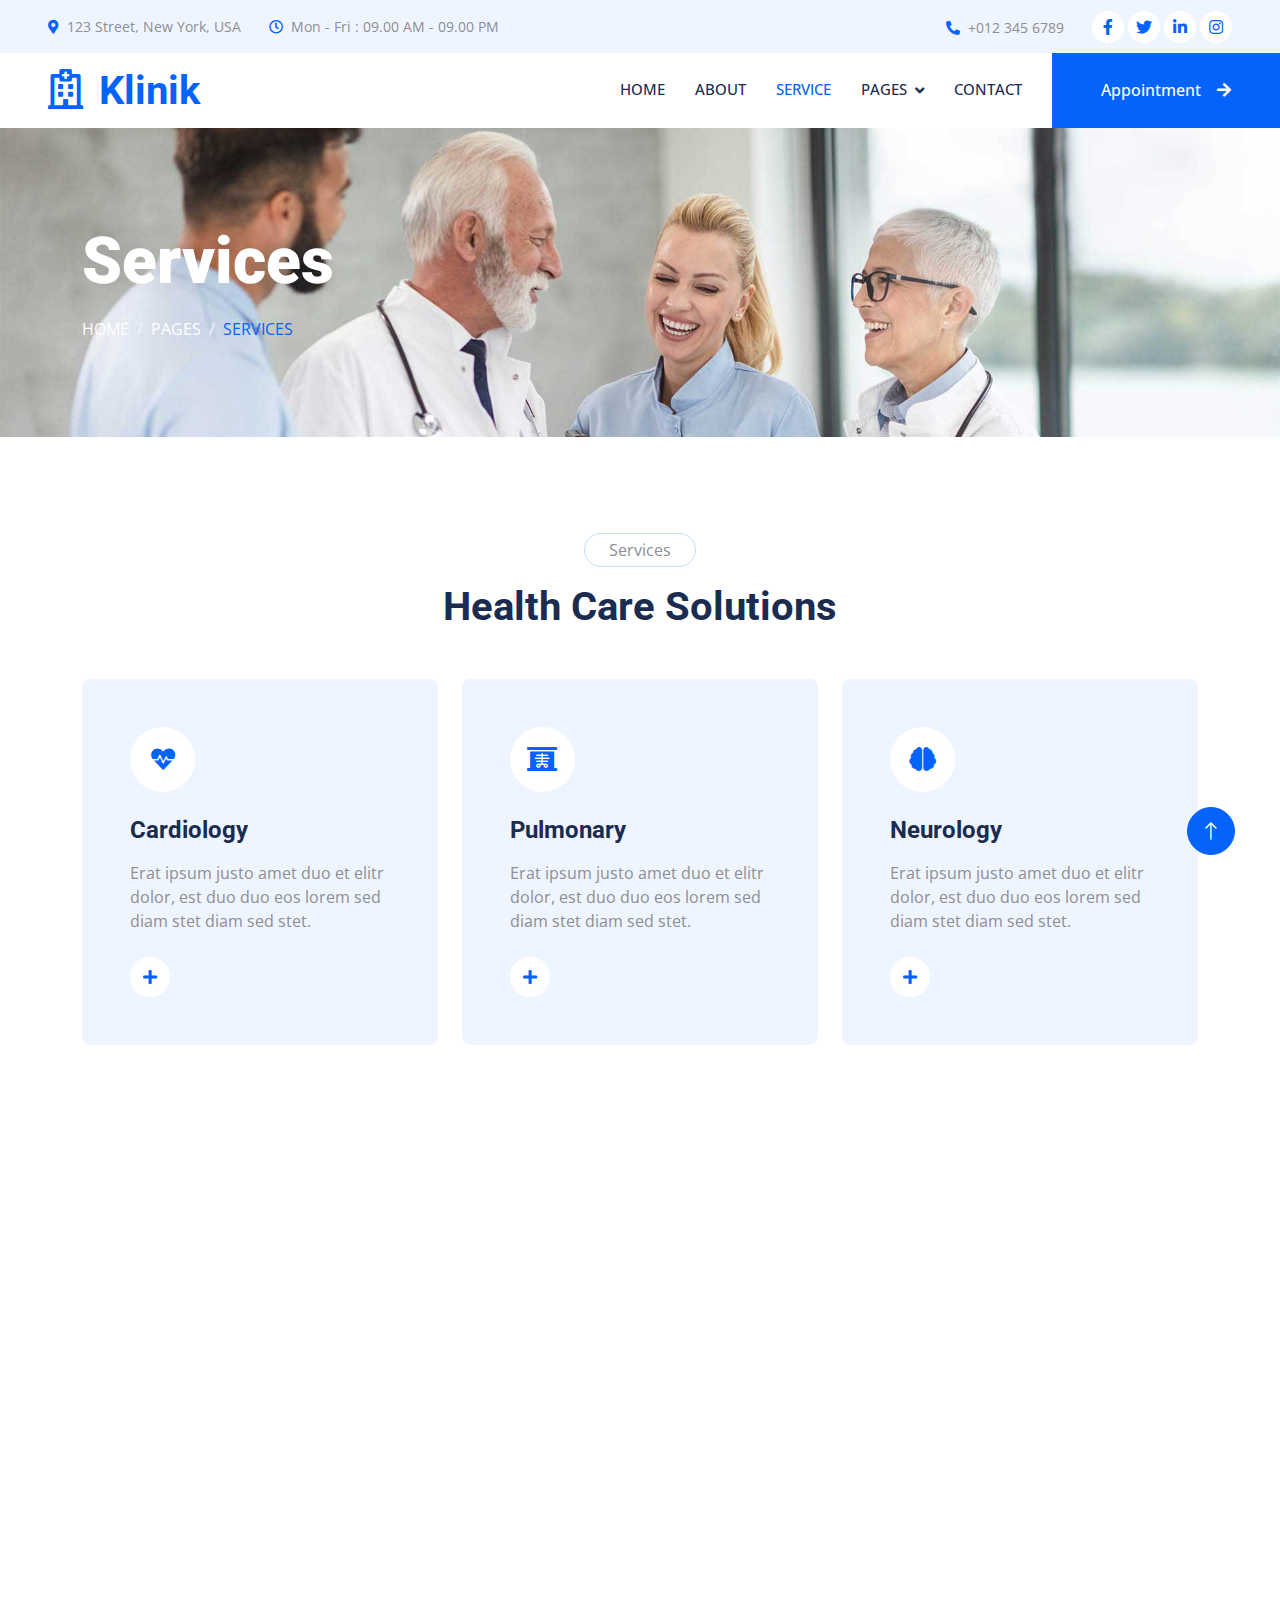
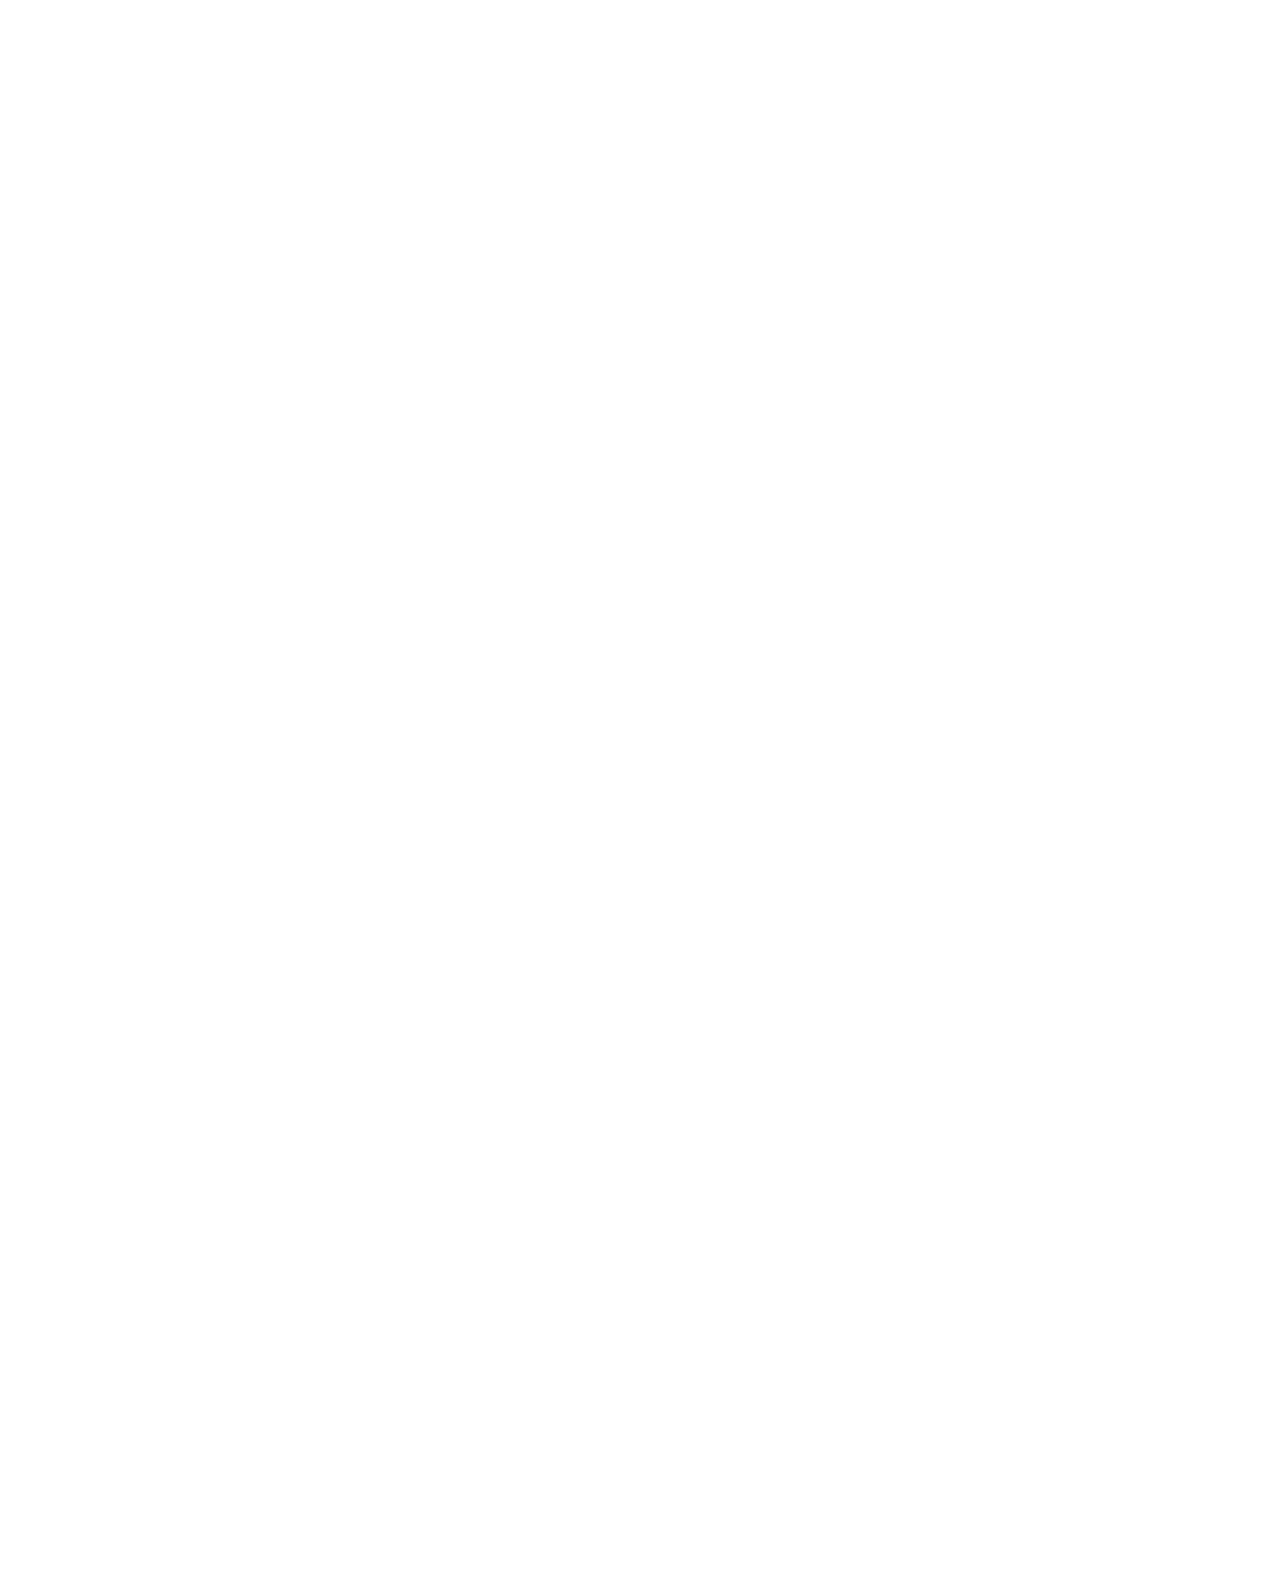
<file: service.html>
<!DOCTYPE html>
<html lang="en">

<head>
    <meta charset="utf-8">
    <title>Klinik - Clinic Website Template</title>
    <meta content="width=device-width, initial-scale=1.0" name="viewport">
    <meta content="" name="keywords">
    <meta content="" name="description">

    <!-- Favicon -->
    <link href="img/favicon.ico" rel="icon">

    <!-- Google Web Fonts -->
    <link rel="preconnect" href="https://fonts.googleapis.com">
    <link rel="preconnect" href="https://fonts.gstatic.com" crossorigin>
    <link href="https://fonts.googleapis.com/css2?family=Open+Sans:wght@400;500&family=Roboto:wght@500;700;900&display=swap" rel="stylesheet"> 

    <!-- Icon Font Stylesheet -->
    <link href="https://cdnjs.cloudflare.com/ajax/libs/font-awesome/5.10.0/css/all.min.css" rel="stylesheet">
    <link href="https://cdn.jsdelivr.net/npm/bootstrap-icons@1.4.1/font/bootstrap-icons.css" rel="stylesheet">

    <!-- Libraries Stylesheet -->
    <link href="lib/animate/animate.min.css" rel="stylesheet">
    <link href="lib/owlcarousel/assets/owl.carousel.min.css" rel="stylesheet">
    <link href="lib/tempusdominus/css/tempusdominus-bootstrap-4.min.css" rel="stylesheet" />

    <!-- Customized Bootstrap Stylesheet -->
    <link href="css/bootstrap.min.css" rel="stylesheet">

    <!-- Template Stylesheet -->
    <link href="css/style.css" rel="stylesheet">
</head>

<body>
    <!-- Spinner Start -->
    <div id="spinner" class="show bg-white position-fixed translate-middle w-100 vh-100 top-50 start-50 d-flex align-items-center justify-content-center">
        <div class="spinner-grow text-primary" style="width: 3rem; height: 3rem;" role="status">
            <span class="sr-only">Loading...</span>
        </div>
    </div>
    <!-- Spinner End -->


    <!-- Topbar Start -->
    <div class="container-fluid bg-light p-0 wow fadeIn" data-wow-delay="0.1s">
        <div class="row gx-0 d-none d-lg-flex">
            <div class="col-lg-7 px-5 text-start">
                <div class="h-100 d-inline-flex align-items-center py-3 me-4">
                    <small class="fa fa-map-marker-alt text-primary me-2"></small>
                    <small>123 Street, New York, USA</small>
                </div>
                <div class="h-100 d-inline-flex align-items-center py-3">
                    <small class="far fa-clock text-primary me-2"></small>
                    <small>Mon - Fri : 09.00 AM - 09.00 PM</small>
                </div>
            </div>
            <div class="col-lg-5 px-5 text-end">
                <div class="h-100 d-inline-flex align-items-center py-3 me-4">
                    <small class="fa fa-phone-alt text-primary me-2"></small>
                    <small>+012 345 6789</small>
                </div>
                <div class="h-100 d-inline-flex align-items-center">
                    <a class="btn btn-sm-square rounded-circle bg-white text-primary me-1" href=""><i class="fab fa-facebook-f"></i></a>
                    <a class="btn btn-sm-square rounded-circle bg-white text-primary me-1" href=""><i class="fab fa-twitter"></i></a>
                    <a class="btn btn-sm-square rounded-circle bg-white text-primary me-1" href=""><i class="fab fa-linkedin-in"></i></a>
                    <a class="btn btn-sm-square rounded-circle bg-white text-primary me-0" href=""><i class="fab fa-instagram"></i></a>
                </div>
            </div>
        </div>
    </div>
    <!-- Topbar End -->


    <!-- Navbar Start -->
    <nav class="navbar navbar-expand-lg bg-white navbar-light sticky-top p-0 wow fadeIn" data-wow-delay="0.1s">
        <a href="index.html" class="navbar-brand d-flex align-items-center px-4 px-lg-5">
            <h1 class="m-0 text-primary"><i class="far fa-hospital me-3"></i>Klinik</h1>
        </a>
        <button type="button" class="navbar-toggler me-4" data-bs-toggle="collapse" data-bs-target="#navbarCollapse">
            <span class="navbar-toggler-icon"></span>
        </button>
        <div class="collapse navbar-collapse" id="navbarCollapse">
            <div class="navbar-nav ms-auto p-4 p-lg-0">
                <a href="index.html" class="nav-item nav-link">Home</a>
                <a href="about.html" class="nav-item nav-link">About</a>
                <a href="service.html" class="nav-item nav-link active">Service</a>
                <div class="nav-item dropdown">
                    <a href="#" class="nav-link dropdown-toggle" data-bs-toggle="dropdown">Pages</a>
                    <div class="dropdown-menu rounded-0 rounded-bottom m-0">
                        <a href="feature.html" class="dropdown-item">Feature</a>
                        <a href="team.html" class="dropdown-item">Our Doctor</a>
                        <a href="appointment.html" class="dropdown-item">Appointment</a>
                        <a href="testimonial.html" class="dropdown-item">Testimonial</a>
                        <a href="404.html" class="dropdown-item">404 Page</a>
                    </div>
                </div>
                <a href="contact.html" class="nav-item nav-link">Contact</a>
            </div>
            <a href="" class="btn btn-primary rounded-0 py-4 px-lg-5 d-none d-lg-block">Appointment<i class="fa fa-arrow-right ms-3"></i></a>
        </div>
    </nav>
    <!-- Navbar End -->


    <!-- Page Header Start -->
    <div class="container-fluid page-header py-5 mb-5 wow fadeIn" data-wow-delay="0.1s">
        <div class="container py-5">
            <h1 class="display-3 text-white mb-3 animated slideInDown">Services</h1>
            <nav aria-label="breadcrumb animated slideInDown">
                <ol class="breadcrumb text-uppercase mb-0">
                    <li class="breadcrumb-item"><a class="text-white" href="#">Home</a></li>
                    <li class="breadcrumb-item"><a class="text-white" href="#">Pages</a></li>
                    <li class="breadcrumb-item text-primary active" aria-current="page">Services</li>
                </ol>
            </nav>
        </div>
    </div>
    <!-- Page Header End -->


    <!-- Service Start -->
    <div class="container-xxl py-5">
        <div class="container">
            <div class="text-center mx-auto mb-5 wow fadeInUp" data-wow-delay="0.1s" style="max-width: 600px;">
                <p class="d-inline-block border rounded-pill py-1 px-4">Services</p>
                <h1>Health Care Solutions</h1>
            </div>
            <div class="row g-4">
                <div class="col-lg-4 col-md-6 wow fadeInUp" data-wow-delay="0.1s">
                    <div class="service-item bg-light rounded h-100 p-5">
                        <div class="d-inline-flex align-items-center justify-content-center bg-white rounded-circle mb-4" style="width: 65px; height: 65px;">
                            <i class="fa fa-heartbeat text-primary fs-4"></i>
                        </div>
                        <h4 class="mb-3">Cardiology</h4>
                        <p class="mb-4">Erat ipsum justo amet duo et elitr dolor, est duo duo eos lorem sed diam stet diam sed stet.</p>
                        <a class="btn" href=""><i class="fa fa-plus text-primary me-3"></i>Read More</a>
                    </div>
                </div>
                <div class="col-lg-4 col-md-6 wow fadeInUp" data-wow-delay="0.3s">
                    <div class="service-item bg-light rounded h-100 p-5">
                        <div class="d-inline-flex align-items-center justify-content-center bg-white rounded-circle mb-4" style="width: 65px; height: 65px;">
                            <i class="fa fa-x-ray text-primary fs-4"></i>
                        </div>
                        <h4 class="mb-3">Pulmonary</h4>
                        <p class="mb-4">Erat ipsum justo amet duo et elitr dolor, est duo duo eos lorem sed diam stet diam sed stet.</p>
                        <a class="btn" href=""><i class="fa fa-plus text-primary me-3"></i>Read More</a>
                    </div>
                </div>
                <div class="col-lg-4 col-md-6 wow fadeInUp" data-wow-delay="0.5s">
                    <div class="service-item bg-light rounded h-100 p-5">
                        <div class="d-inline-flex align-items-center justify-content-center bg-white rounded-circle mb-4" style="width: 65px; height: 65px;">
                            <i class="fa fa-brain text-primary fs-4"></i>
                        </div>
                        <h4 class="mb-3">Neurology</h4>
                        <p class="mb-4">Erat ipsum justo amet duo et elitr dolor, est duo duo eos lorem sed diam stet diam sed stet.</p>
                        <a class="btn" href=""><i class="fa fa-plus text-primary me-3"></i>Read More</a>
                    </div>
                </div>
                <div class="col-lg-4 col-md-6 wow fadeInUp" data-wow-delay="0.1s">
                    <div class="service-item bg-light rounded h-100 p-5">
                        <div class="d-inline-flex align-items-center justify-content-center bg-white rounded-circle mb-4" style="width: 65px; height: 65px;">
                            <i class="fa fa-wheelchair text-primary fs-4"></i>
                        </div>
                        <h4 class="mb-3">Orthopedics</h4>
                        <p class="mb-4">Erat ipsum justo amet duo et elitr dolor, est duo duo eos lorem sed diam stet diam sed stet.</p>
                        <a class="btn" href=""><i class="fa fa-plus text-primary me-3"></i>Read More</a>
                    </div>
                </div>
                <div class="col-lg-4 col-md-6 wow fadeInUp" data-wow-delay="0.3s">
                    <div class="service-item bg-light rounded h-100 p-5">
                        <div class="d-inline-flex align-items-center justify-content-center bg-white rounded-circle mb-4" style="width: 65px; height: 65px;">
                            <i class="fa fa-tooth text-primary fs-4"></i>
                        </div>
                        <h4 class="mb-3">Dental Surgery</h4>
                        <p class="mb-4">Erat ipsum justo amet duo et elitr dolor, est duo duo eos lorem sed diam stet diam sed stet.</p>
                        <a class="btn" href=""><i class="fa fa-plus text-primary me-3"></i>Read More</a>
                    </div>
                </div>
                <div class="col-lg-4 col-md-6 wow fadeInUp" data-wow-delay="0.5s">
                    <div class="service-item bg-light rounded h-100 p-5">
                        <div class="d-inline-flex align-items-center justify-content-center bg-white rounded-circle mb-4" style="width: 65px; height: 65px;">
                            <i class="fa fa-vials text-primary fs-4"></i>
                        </div>
                        <h4 class="mb-3">Laboratory</h4>
                        <p class="mb-4">Erat ipsum justo amet duo et elitr dolor, est duo duo eos lorem sed diam stet diam sed stet.</p>
                        <a class="btn" href=""><i class="fa fa-plus text-primary me-3"></i>Read More</a>
                    </div>
                </div>
            </div>
        </div>
    </div>
    <!-- Service End -->


    <!-- Appointment Start -->
    <div class="container-xxl py-5">
        <div class="container">
            <div class="row g-5">
                <div class="col-lg-6 wow fadeInUp" data-wow-delay="0.1s">
                    <p class="d-inline-block border rounded-pill py-1 px-4">Appointment</p>
                    <h1 class="mb-4">Make An Appointment To Visit Our Doctor</h1>
                    <p class="mb-4">Tempor erat elitr rebum at clita. Diam dolor diam ipsum sit. Aliqu diam amet diam et eos. Clita erat ipsum et lorem et sit, sed stet lorem sit clita duo justo magna dolore erat amet</p>
                    <div class="bg-light rounded d-flex align-items-center p-5 mb-4">
                        <div class="d-flex flex-shrink-0 align-items-center justify-content-center rounded-circle bg-white" style="width: 55px; height: 55px;">
                            <i class="fa fa-phone-alt text-primary"></i>
                        </div>
                        <div class="ms-4">
                            <p class="mb-2">Call Us Now</p>
                            <h5 class="mb-0">+012 345 6789</h5>
                        </div>
                    </div>
                    <div class="bg-light rounded d-flex align-items-center p-5">
                        <div class="d-flex flex-shrink-0 align-items-center justify-content-center rounded-circle bg-white" style="width: 55px; height: 55px;">
                            <i class="fa fa-envelope-open text-primary"></i>
                        </div>
                        <div class="ms-4">
                            <p class="mb-2">Mail Us Now</p>
                            <h5 class="mb-0">info@example.com</h5>
                        </div>
                    </div>
                </div>
                <div class="col-lg-6 wow fadeInUp" data-wow-delay="0.5s">
                    <div class="bg-light rounded h-100 d-flex align-items-center p-5">
                        <form>
                            <div class="row g-3">
                                <div class="col-12 col-sm-6">
                                    <input type="text" class="form-control border-0" placeholder="Your Name" style="height: 55px;">
                                </div>
                                <div class="col-12 col-sm-6">
                                    <input type="email" class="form-control border-0" placeholder="Your Email" style="height: 55px;">
                                </div>
                                <div class="col-12 col-sm-6">
                                    <input type="text" class="form-control border-0" placeholder="Your Mobile" style="height: 55px;">
                                </div>
                                <div class="col-12 col-sm-6">
                                    <select class="form-select border-0" style="height: 55px;">
                                        <option selected>Choose Doctor</option>
                                        <option value="1">Doctor 1</option>
                                        <option value="2">Doctor 2</option>
                                        <option value="3">Doctor 3</option>
                                    </select>
                                </div>
                                <div class="col-12 col-sm-6">
                                    <div class="date" id="date" data-target-input="nearest">
                                        <input type="text"
                                            class="form-control border-0 datetimepicker-input"
                                            placeholder="Choose Date" data-target="#date" data-toggle="datetimepicker" style="height: 55px;">
                                    </div>
                                </div>
                                <div class="col-12 col-sm-6">
                                    <div class="time" id="time" data-target-input="nearest">
                                        <input type="text"
                                            class="form-control border-0 datetimepicker-input"
                                            placeholder="Choose Date" data-target="#time" data-toggle="datetimepicker" style="height: 55px;">
                                    </div>
                                </div>
                                <div class="col-12">
                                    <textarea class="form-control border-0" rows="5" placeholder="Describe your problem"></textarea>
                                </div>
                                <div class="col-12">
                                    <button class="btn btn-primary w-100 py-3" type="submit">Book Appointment</button>
                                </div>
                            </div>
                        </form>
                    </div>
                </div>
            </div>
        </div>
    </div>
    <!-- Appointment End -->


    <!-- Testimonial Start -->
    <div class="container-xxl py-5">
        <div class="container">
            <div class="text-center mx-auto mb-5 wow fadeInUp" data-wow-delay="0.1s" style="max-width: 600px;">
                <p class="d-inline-block border rounded-pill py-1 px-4">Testimonial</p>
                <h1>What Say Our Patients!</h1>
            </div>
            <div class="owl-carousel testimonial-carousel wow fadeInUp" data-wow-delay="0.1s">
                <div class="testimonial-item text-center">
                    <img class="img-fluid bg-light rounded-circle p-2 mx-auto mb-4" src="img/testimonial-1.jpg" style="width: 100px; height: 100px;">
                    <div class="testimonial-text rounded text-center p-4">
                        <p>Clita clita tempor justo dolor ipsum amet kasd amet duo justo duo duo labore sed sed. Magna ut diam sit et amet stet eos sed clita erat magna elitr erat sit sit erat at rebum justo sea clita.</p>
                        <h5 class="mb-1">Patient Name</h5>
                        <span class="fst-italic">Profession</span>
                    </div>
                </div>
                <div class="testimonial-item text-center">
                    <img class="img-fluid bg-light rounded-circle p-2 mx-auto mb-4" src="img/testimonial-2.jpg" style="width: 100px; height: 100px;">
                    <div class="testimonial-text rounded text-center p-4">
                        <p>Clita clita tempor justo dolor ipsum amet kasd amet duo justo duo duo labore sed sed. Magna ut diam sit et amet stet eos sed clita erat magna elitr erat sit sit erat at rebum justo sea clita.</p>
                        <h5 class="mb-1">Patient Name</h5>
                        <span class="fst-italic">Profession</span>
                    </div>
                </div>
                <div class="testimonial-item text-center">
                    <img class="img-fluid bg-light rounded-circle p-2 mx-auto mb-4" src="img/testimonial-3.jpg" style="width: 100px; height: 100px;">
                    <div class="testimonial-text rounded text-center p-4">
                        <p>Clita clita tempor justo dolor ipsum amet kasd amet duo justo duo duo labore sed sed. Magna ut diam sit et amet stet eos sed clita erat magna elitr erat sit sit erat at rebum justo sea clita.</p>
                        <h5 class="mb-1">Patient Name</h5>
                        <span class="fst-italic">Profession</span>
                    </div>
                </div>
            </div>
        </div>
    </div>
    <!-- Testimonial End -->
        

    <!-- Footer Start -->
    <div class="container-fluid bg-dark text-light footer mt-5 pt-5 wow fadeIn" data-wow-delay="0.1s">
        <div class="container py-5">
            <div class="row g-5">
                <div class="col-lg-3 col-md-6">
                    <h5 class="text-light mb-4">Address</h5>
                    <p class="mb-2"><i class="fa fa-map-marker-alt me-3"></i>123 Street, New York, USA</p>
                    <p class="mb-2"><i class="fa fa-phone-alt me-3"></i>+012 345 67890</p>
                    <p class="mb-2"><i class="fa fa-envelope me-3"></i>info@example.com</p>
                    <div class="d-flex pt-2">
                        <a class="btn btn-outline-light btn-social rounded-circle" href=""><i class="fab fa-twitter"></i></a>
                        <a class="btn btn-outline-light btn-social rounded-circle" href=""><i class="fab fa-facebook-f"></i></a>
                        <a class="btn btn-outline-light btn-social rounded-circle" href=""><i class="fab fa-youtube"></i></a>
                        <a class="btn btn-outline-light btn-social rounded-circle" href=""><i class="fab fa-linkedin-in"></i></a>
                    </div>
                </div>
                <div class="col-lg-3 col-md-6">
                    <h5 class="text-light mb-4">Services</h5>
                    <a class="btn btn-link" href="">Cardiology</a>
                    <a class="btn btn-link" href="">Pulmonary</a>
                    <a class="btn btn-link" href="">Neurology</a>
                    <a class="btn btn-link" href="">Orthopedics</a>
                    <a class="btn btn-link" href="">Laboratory</a>
                </div>
                <div class="col-lg-3 col-md-6">
                    <h5 class="text-light mb-4">Quick Links</h5>
                    <a class="btn btn-link" href="">About Us</a>
                    <a class="btn btn-link" href="">Contact Us</a>
                    <a class="btn btn-link" href="">Our Services</a>
                    <a class="btn btn-link" href="">Terms & Condition</a>
                    <a class="btn btn-link" href="">Support</a>
                </div>
                <div class="col-lg-3 col-md-6">
                    <h5 class="text-light mb-4">Newsletter</h5>
                    <p>Dolor amet sit justo amet elitr clita ipsum elitr est.</p>
                    <div class="position-relative mx-auto" style="max-width: 400px;">
                        <input class="form-control border-0 w-100 py-3 ps-4 pe-5" type="text" placeholder="Your email">
                        <button type="button" class="btn btn-primary py-2 position-absolute top-0 end-0 mt-2 me-2">SignUp</button>
                    </div>
                </div>
            </div>
        </div>
        <div class="container">
            <div class="copyright">
                <div class="row">
                    <div class="col-md-6 text-center text-md-start mb-3 mb-md-0">
                        &copy; <a class="border-bottom" href="#">Your Site Name</a>, All Right Reserved.
                    </div>
                    <div class="col-md-6 text-center text-md-end">
                        <!--/*** This template is free as long as you keep the footer author’s credit link/attribution link/backlink. If you'd like to use the template without the footer author’s credit link/attribution link/backlink, you can purchase the Credit Removal License from "https://htmlcodex.com/credit-removal". Thank you for your support. ***/-->
                        Designed By <a class="border-bottom" href="https://htmlcodex.com">HTML Codex</a>
                    </div>
                </div>
            </div>
        </div>
    </div>
    <!-- Footer End -->


    <!-- Back to Top -->
    <a href="#" class="btn btn-lg btn-primary btn-lg-square rounded-circle back-to-top"><i class="bi bi-arrow-up"></i></a>


    <!-- JavaScript Libraries -->
    <script src="https://code.jquery.com/jquery-3.4.1.min.js"></script>
    <script src="https://cdn.jsdelivr.net/npm/bootstrap@5.0.0/dist/js/bootstrap.bundle.min.js"></script>
    <script src="lib/wow/wow.min.js"></script>
    <script src="lib/easing/easing.min.js"></script>
    <script src="lib/waypoints/waypoints.min.js"></script>
    <script src="lib/counterup/counterup.min.js"></script>
    <script src="lib/owlcarousel/owl.carousel.min.js"></script>
    <script src="lib/tempusdominus/js/moment.min.js"></script>
    <script src="lib/tempusdominus/js/moment-timezone.min.js"></script>
    <script src="lib/tempusdominus/js/tempusdominus-bootstrap-4.min.js"></script>

    <!-- Template Javascript -->
    <script src="js/main.js"></script>
</body>

</html>
</file>
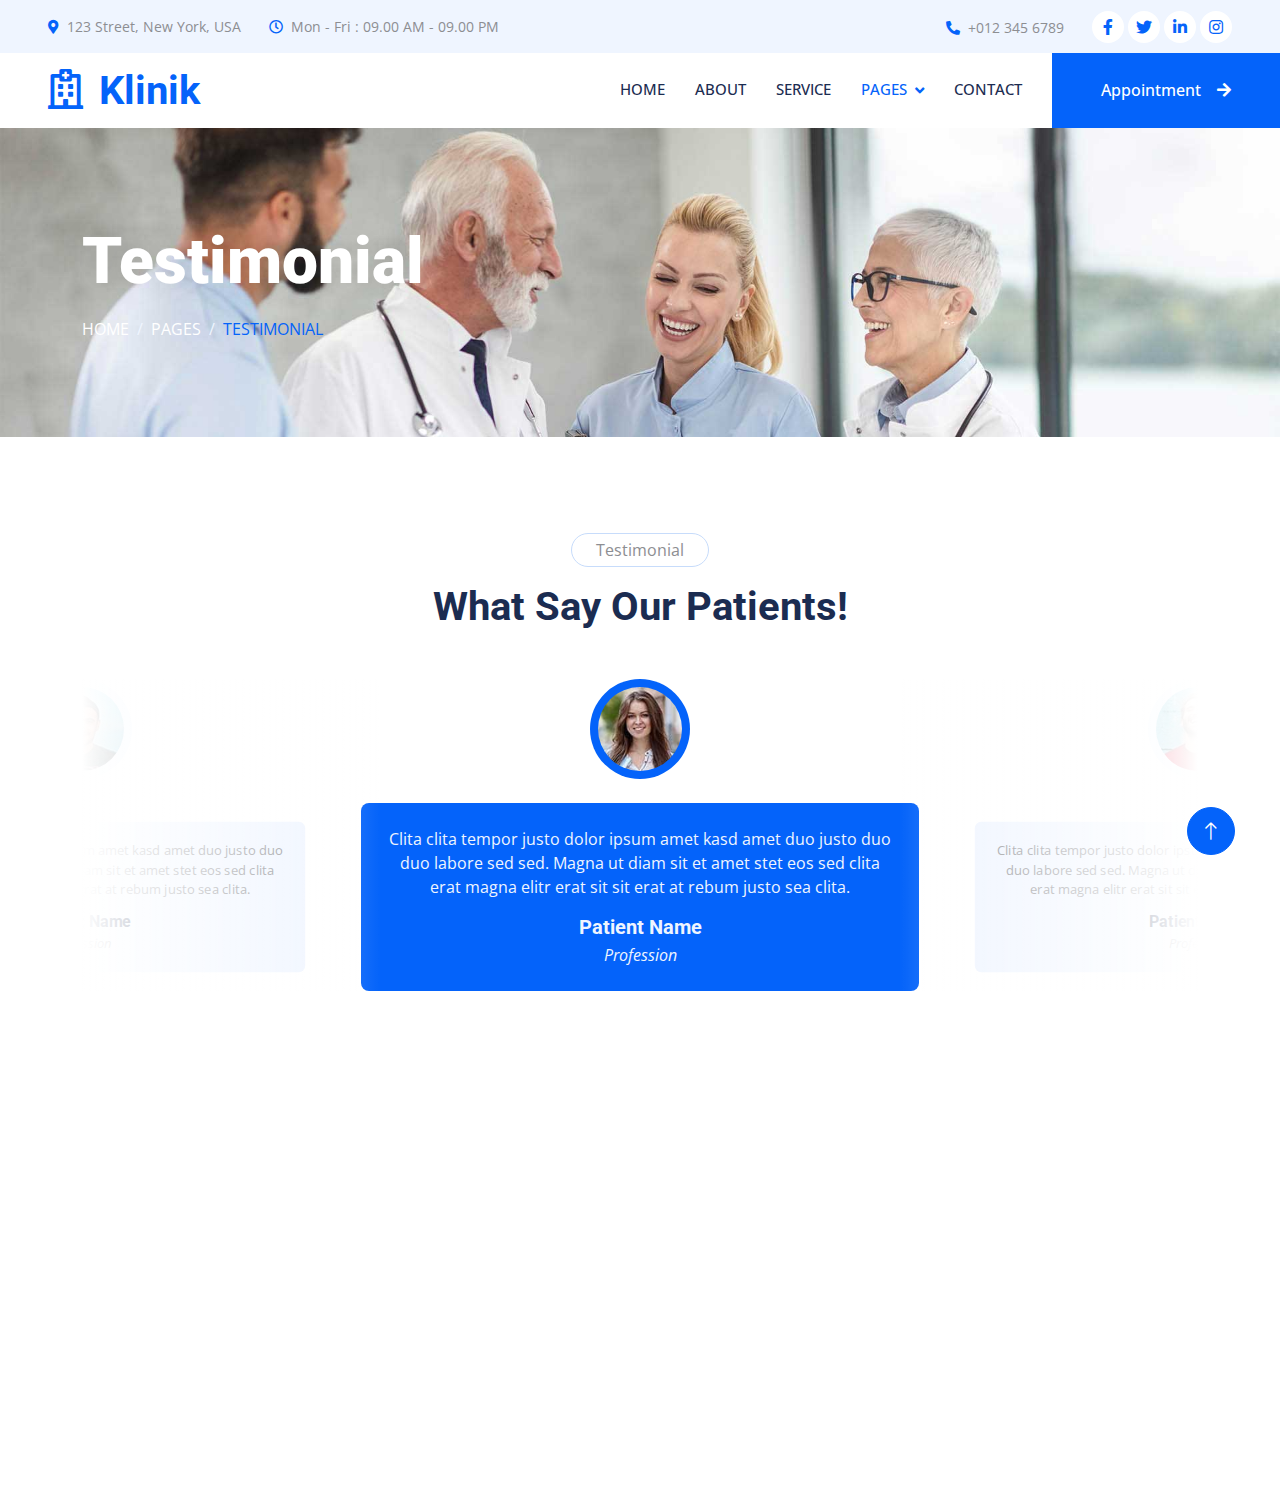
<file: testimonial.html>
<!DOCTYPE html>
<html lang="en">

<head>
    <meta charset="utf-8">
    <title>Klinik - Clinic Website Template</title>
    <meta content="width=device-width, initial-scale=1.0" name="viewport">
    <meta content="" name="keywords">
    <meta content="" name="description">

    <!-- Favicon -->
    <link href="img/favicon.ico" rel="icon">

    <!-- Google Web Fonts -->
    <link rel="preconnect" href="https://fonts.googleapis.com">
    <link rel="preconnect" href="https://fonts.gstatic.com" crossorigin>
    <link href="https://fonts.googleapis.com/css2?family=Open+Sans:wght@400;500&family=Roboto:wght@500;700;900&display=swap" rel="stylesheet"> 

    <!-- Icon Font Stylesheet -->
    <link href="https://cdnjs.cloudflare.com/ajax/libs/font-awesome/5.10.0/css/all.min.css" rel="stylesheet">
    <link href="https://cdn.jsdelivr.net/npm/bootstrap-icons@1.4.1/font/bootstrap-icons.css" rel="stylesheet">

    <!-- Libraries Stylesheet -->
    <link href="lib/animate/animate.min.css" rel="stylesheet">
    <link href="lib/owlcarousel/assets/owl.carousel.min.css" rel="stylesheet">
    <link href="lib/tempusdominus/css/tempusdominus-bootstrap-4.min.css" rel="stylesheet" />

    <!-- Customized Bootstrap Stylesheet -->
    <link href="css/bootstrap.min.css" rel="stylesheet">

    <!-- Template Stylesheet -->
    <link href="css/style.css" rel="stylesheet">
</head>

<body>
    <!-- Spinner Start -->
    <div id="spinner" class="show bg-white position-fixed translate-middle w-100 vh-100 top-50 start-50 d-flex align-items-center justify-content-center">
        <div class="spinner-grow text-primary" style="width: 3rem; height: 3rem;" role="status">
            <span class="sr-only">Loading...</span>
        </div>
    </div>
    <!-- Spinner End -->


    <!-- Topbar Start -->
    <div class="container-fluid bg-light p-0 wow fadeIn" data-wow-delay="0.1s">
        <div class="row gx-0 d-none d-lg-flex">
            <div class="col-lg-7 px-5 text-start">
                <div class="h-100 d-inline-flex align-items-center py-3 me-4">
                    <small class="fa fa-map-marker-alt text-primary me-2"></small>
                    <small>123 Street, New York, USA</small>
                </div>
                <div class="h-100 d-inline-flex align-items-center py-3">
                    <small class="far fa-clock text-primary me-2"></small>
                    <small>Mon - Fri : 09.00 AM - 09.00 PM</small>
                </div>
            </div>
            <div class="col-lg-5 px-5 text-end">
                <div class="h-100 d-inline-flex align-items-center py-3 me-4">
                    <small class="fa fa-phone-alt text-primary me-2"></small>
                    <small>+012 345 6789</small>
                </div>
                <div class="h-100 d-inline-flex align-items-center">
                    <a class="btn btn-sm-square rounded-circle bg-white text-primary me-1" href=""><i class="fab fa-facebook-f"></i></a>
                    <a class="btn btn-sm-square rounded-circle bg-white text-primary me-1" href=""><i class="fab fa-twitter"></i></a>
                    <a class="btn btn-sm-square rounded-circle bg-white text-primary me-1" href=""><i class="fab fa-linkedin-in"></i></a>
                    <a class="btn btn-sm-square rounded-circle bg-white text-primary me-0" href=""><i class="fab fa-instagram"></i></a>
                </div>
            </div>
        </div>
    </div>
    <!-- Topbar End -->


    <!-- Navbar Start -->
    <nav class="navbar navbar-expand-lg bg-white navbar-light sticky-top p-0 wow fadeIn" data-wow-delay="0.1s">
        <a href="index.html" class="navbar-brand d-flex align-items-center px-4 px-lg-5">
            <h1 class="m-0 text-primary"><i class="far fa-hospital me-3"></i>Klinik</h1>
        </a>
        <button type="button" class="navbar-toggler me-4" data-bs-toggle="collapse" data-bs-target="#navbarCollapse">
            <span class="navbar-toggler-icon"></span>
        </button>
        <div class="collapse navbar-collapse" id="navbarCollapse">
            <div class="navbar-nav ms-auto p-4 p-lg-0">
                <a href="index.html" class="nav-item nav-link">Home</a>
                <a href="about.html" class="nav-item nav-link">About</a>
                <a href="service.html" class="nav-item nav-link">Service</a>
                <div class="nav-item dropdown">
                    <a href="#" class="nav-link dropdown-toggle active" data-bs-toggle="dropdown">Pages</a>
                    <div class="dropdown-menu rounded-0 rounded-bottom m-0">
                        <a href="feature.html" class="dropdown-item">Feature</a>
                        <a href="team.html" class="dropdown-item">Our Doctor</a>
                        <a href="appointment.html" class="dropdown-item">Appointment</a>
                        <a href="testimonial.html" class="dropdown-item active">Testimonial</a>
                        <a href="404.html" class="dropdown-item">404 Page</a>
                    </div>
                </div>
                <a href="contact.html" class="nav-item nav-link">Contact</a>
            </div>
            <a href="" class="btn btn-primary rounded-0 py-4 px-lg-5 d-none d-lg-block">Appointment<i class="fa fa-arrow-right ms-3"></i></a>
        </div>
    </nav>
    <!-- Navbar End -->


    <!-- Page Header Start -->
    <div class="container-fluid page-header py-5 mb-5 wow fadeIn" data-wow-delay="0.1s">
        <div class="container py-5">
            <h1 class="display-3 text-white mb-3 animated slideInDown">Testimonial</h1>
            <nav aria-label="breadcrumb animated slideInDown">
                <ol class="breadcrumb text-uppercase mb-0">
                    <li class="breadcrumb-item"><a class="text-white" href="#">Home</a></li>
                    <li class="breadcrumb-item"><a class="text-white" href="#">Pages</a></li>
                    <li class="breadcrumb-item text-primary active" aria-current="page">Testimonial</li>
                </ol>
            </nav>
        </div>
    </div>
    <!-- Page Header End -->


    <!-- Testimonial Start -->
    <div class="container-xxl py-5">
        <div class="container">
            <div class="text-center mx-auto mb-5 wow fadeInUp" data-wow-delay="0.1s" style="max-width: 600px;">
                <p class="d-inline-block border rounded-pill py-1 px-4">Testimonial</p>
                <h1>What Say Our Patients!</h1>
            </div>
            <div class="owl-carousel testimonial-carousel wow fadeInUp" data-wow-delay="0.1s">
                <div class="testimonial-item text-center">
                    <img class="img-fluid bg-light rounded-circle p-2 mx-auto mb-4" src="img/testimonial-1.jpg" style="width: 100px; height: 100px;">
                    <div class="testimonial-text rounded text-center p-4">
                        <p>Clita clita tempor justo dolor ipsum amet kasd amet duo justo duo duo labore sed sed. Magna ut diam sit et amet stet eos sed clita erat magna elitr erat sit sit erat at rebum justo sea clita.</p>
                        <h5 class="mb-1">Patient Name</h5>
                        <span class="fst-italic">Profession</span>
                    </div>
                </div>
                <div class="testimonial-item text-center">
                    <img class="img-fluid bg-light rounded-circle p-2 mx-auto mb-4" src="img/testimonial-2.jpg" style="width: 100px; height: 100px;">
                    <div class="testimonial-text rounded text-center p-4">
                        <p>Clita clita tempor justo dolor ipsum amet kasd amet duo justo duo duo labore sed sed. Magna ut diam sit et amet stet eos sed clita erat magna elitr erat sit sit erat at rebum justo sea clita.</p>
                        <h5 class="mb-1">Patient Name</h5>
                        <span class="fst-italic">Profession</span>
                    </div>
                </div>
                <div class="testimonial-item text-center">
                    <img class="img-fluid bg-light rounded-circle p-2 mx-auto mb-4" src="img/testimonial-3.jpg" style="width: 100px; height: 100px;">
                    <div class="testimonial-text rounded text-center p-4">
                        <p>Clita clita tempor justo dolor ipsum amet kasd amet duo justo duo duo labore sed sed. Magna ut diam sit et amet stet eos sed clita erat magna elitr erat sit sit erat at rebum justo sea clita.</p>
                        <h5 class="mb-1">Patient Name</h5>
                        <span class="fst-italic">Profession</span>
                    </div>
                </div>
            </div>
        </div>
    </div>
    <!-- Testimonial End -->
        

    <!-- Footer Start -->
    <div class="container-fluid bg-dark text-light footer mt-5 pt-5 wow fadeIn" data-wow-delay="0.1s">
        <div class="container py-5">
            <div class="row g-5">
                <div class="col-lg-3 col-md-6">
                    <h5 class="text-light mb-4">Address</h5>
                    <p class="mb-2"><i class="fa fa-map-marker-alt me-3"></i>123 Street, New York, USA</p>
                    <p class="mb-2"><i class="fa fa-phone-alt me-3"></i>+012 345 67890</p>
                    <p class="mb-2"><i class="fa fa-envelope me-3"></i>info@example.com</p>
                    <div class="d-flex pt-2">
                        <a class="btn btn-outline-light btn-social rounded-circle" href=""><i class="fab fa-twitter"></i></a>
                        <a class="btn btn-outline-light btn-social rounded-circle" href=""><i class="fab fa-facebook-f"></i></a>
                        <a class="btn btn-outline-light btn-social rounded-circle" href=""><i class="fab fa-youtube"></i></a>
                        <a class="btn btn-outline-light btn-social rounded-circle" href=""><i class="fab fa-linkedin-in"></i></a>
                    </div>
                </div>
                <div class="col-lg-3 col-md-6">
                    <h5 class="text-light mb-4">Services</h5>
                    <a class="btn btn-link" href="">Cardiology</a>
                    <a class="btn btn-link" href="">Pulmonary</a>
                    <a class="btn btn-link" href="">Neurology</a>
                    <a class="btn btn-link" href="">Orthopedics</a>
                    <a class="btn btn-link" href="">Laboratory</a>
                </div>
                <div class="col-lg-3 col-md-6">
                    <h5 class="text-light mb-4">Quick Links</h5>
                    <a class="btn btn-link" href="">About Us</a>
                    <a class="btn btn-link" href="">Contact Us</a>
                    <a class="btn btn-link" href="">Our Services</a>
                    <a class="btn btn-link" href="">Terms & Condition</a>
                    <a class="btn btn-link" href="">Support</a>
                </div>
                <div class="col-lg-3 col-md-6">
                    <h5 class="text-light mb-4">Newsletter</h5>
                    <p>Dolor amet sit justo amet elitr clita ipsum elitr est.</p>
                    <div class="position-relative mx-auto" style="max-width: 400px;">
                        <input class="form-control border-0 w-100 py-3 ps-4 pe-5" type="text" placeholder="Your email">
                        <button type="button" class="btn btn-primary py-2 position-absolute top-0 end-0 mt-2 me-2">SignUp</button>
                    </div>
                </div>
            </div>
        </div>
        <div class="container">
            <div class="copyright">
                <div class="row">
                    <div class="col-md-6 text-center text-md-start mb-3 mb-md-0">
                        &copy; <a class="border-bottom" href="#">Your Site Name</a>, All Right Reserved.
                    </div>
                    <div class="col-md-6 text-center text-md-end">
                        <!--/*** This template is free as long as you keep the footer author’s credit link/attribution link/backlink. If you'd like to use the template without the footer author’s credit link/attribution link/backlink, you can purchase the Credit Removal License from "https://htmlcodex.com/credit-removal". Thank you for your support. ***/-->
                        Designed By <a class="border-bottom" href="https://htmlcodex.com">HTML Codex</a>
                    </div>
                </div>
            </div>
        </div>
    </div>
    <!-- Footer End -->


    <!-- Back to Top -->
    <a href="#" class="btn btn-lg btn-primary btn-lg-square rounded-circle back-to-top"><i class="bi bi-arrow-up"></i></a>


    <!-- JavaScript Libraries -->
    <script src="https://code.jquery.com/jquery-3.4.1.min.js"></script>
    <script src="https://cdn.jsdelivr.net/npm/bootstrap@5.0.0/dist/js/bootstrap.bundle.min.js"></script>
    <script src="lib/wow/wow.min.js"></script>
    <script src="lib/easing/easing.min.js"></script>
    <script src="lib/waypoints/waypoints.min.js"></script>
    <script src="lib/counterup/counterup.min.js"></script>
    <script src="lib/owlcarousel/owl.carousel.min.js"></script>
    <script src="lib/tempusdominus/js/moment.min.js"></script>
    <script src="lib/tempusdominus/js/moment-timezone.min.js"></script>
    <script src="lib/tempusdominus/js/tempusdominus-bootstrap-4.min.js"></script>

    <!-- Template Javascript -->
    <script src="js/main.js"></script>
</body>

</html>
</file>
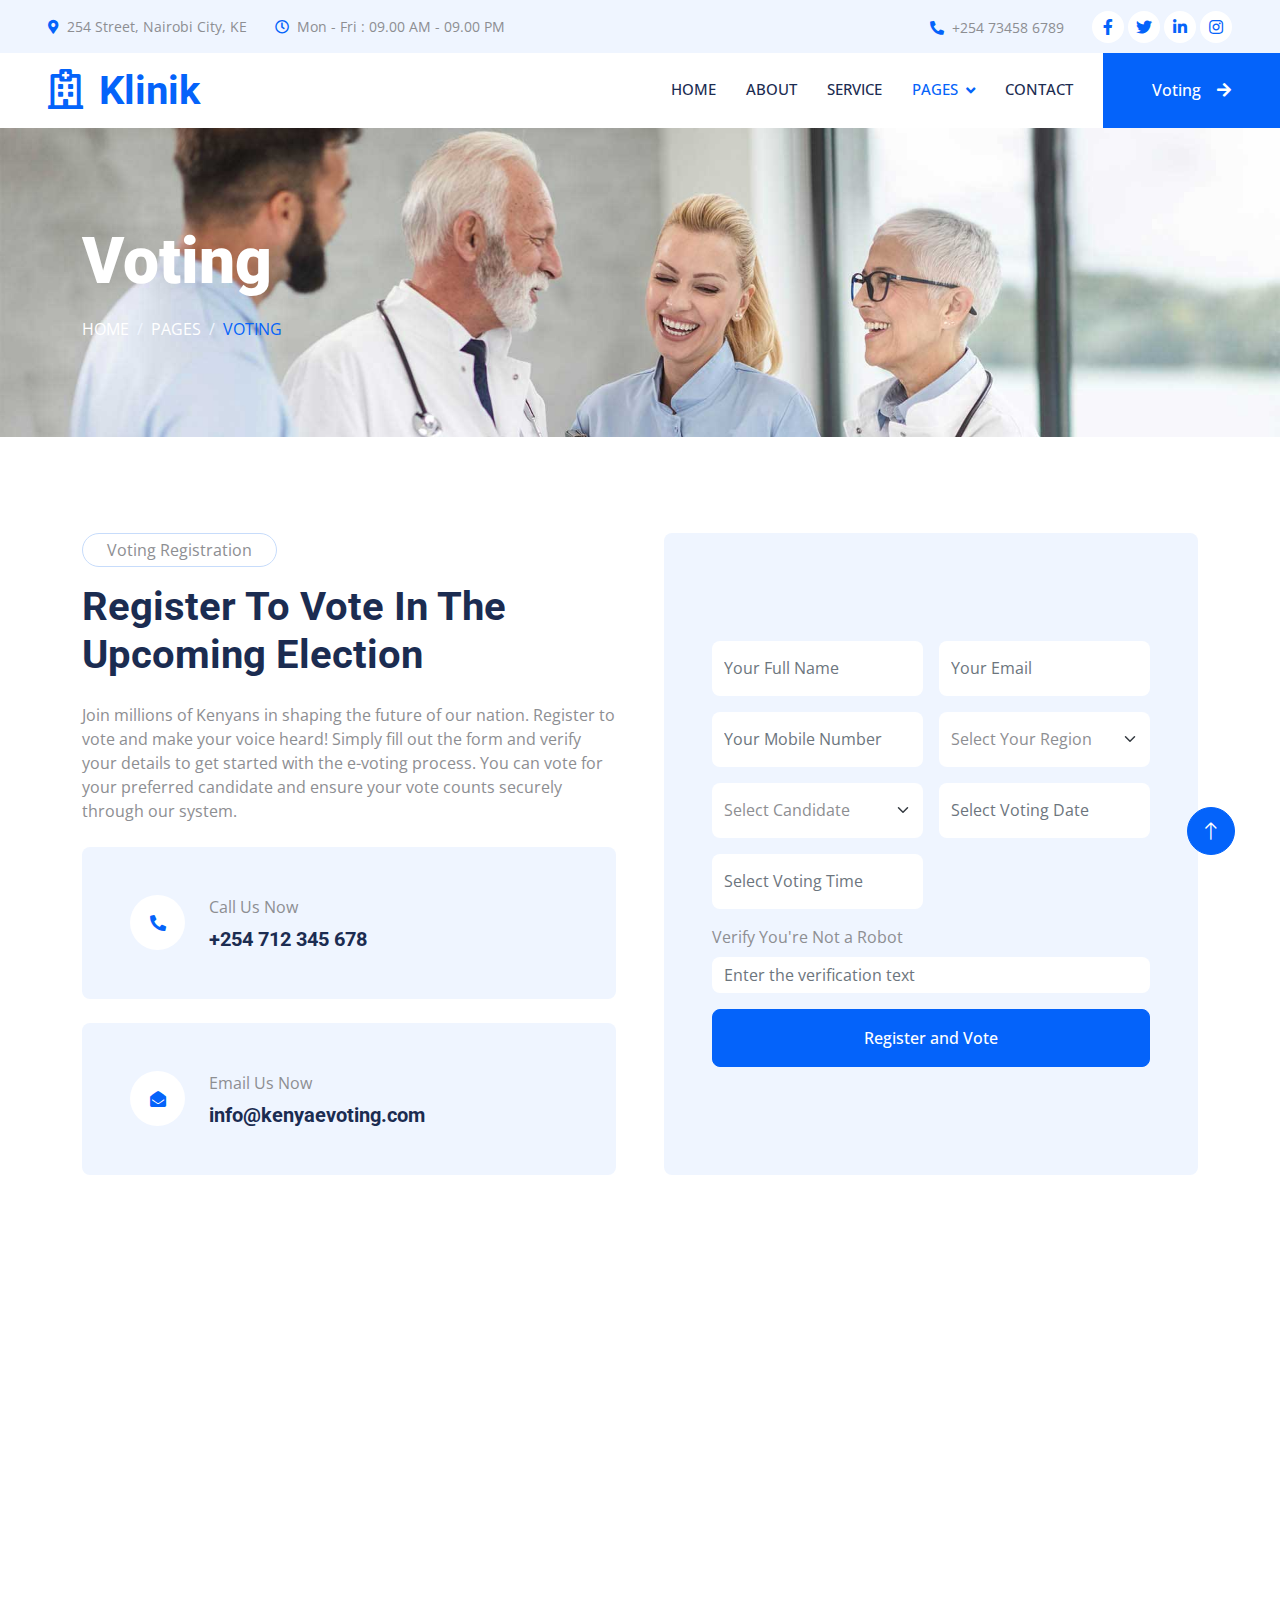
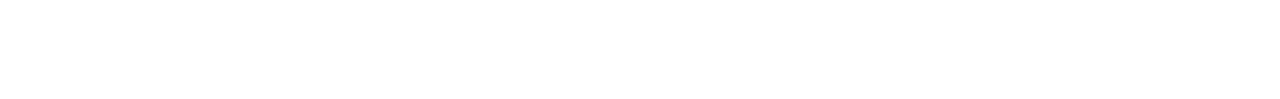
<file: voting.html>
<!DOCTYPE html>
<html lang="en">

<head>
    <meta charset="utf-8">
    <title>E-Voting - Website </title>
    <meta content="width=device-width, initial-scale=1.0" name="viewport">
    <meta content="" name="keywords">
    <meta content="" name="description">

    <!-- Favicon -->
    <link href="img/favicon.ico" rel="icon">

    <!-- Google Web Fonts -->
    <link rel="preconnect" href="https://fonts.googleapis.com">
    <link rel="preconnect" href="https://fonts.gstatic.com" crossorigin>
    <link href="https://fonts.googleapis.com/css2?family=Open+Sans:wght@400;500&family=Roboto:wght@500;700;900&display=swap" rel="stylesheet"> 

    <!-- Icon Font Stylesheet -->
    <link href="https://cdnjs.cloudflare.com/ajax/libs/font-awesome/5.10.0/css/all.min.css" rel="stylesheet">
    <link href="https://cdn.jsdelivr.net/npm/bootstrap-icons@1.4.1/font/bootstrap-icons.css" rel="stylesheet">

    <!-- Libraries Stylesheet -->
    <link href="lib/animate/animate.min.css" rel="stylesheet">
    <link href="lib/owlcarousel/assets/owl.carousel.min.css" rel="stylesheet">
    <link href="lib/tempusdominus/css/tempusdominus-bootstrap-4.min.css" rel="stylesheet" />

    <!-- Customized Bootstrap Stylesheet -->
    <link href="css/bootstrap.min.css" rel="stylesheet">

    <!-- Template Stylesheet -->
    <link href="css/style.css" rel="stylesheet">
</head>

<body>
    <!-- Spinner Start -->
    <div id="spinner" class="show bg-white position-fixed translate-middle w-100 vh-100 top-50 start-50 d-flex align-items-center justify-content-center">
        <div class="spinner-grow text-primary" style="width: 3rem; height: 3rem;" role="status">
            <span class="sr-only">Loading...</span>
        </div>
    </div>
    <!-- Spinner End -->


    <!-- Topbar Start -->
    <div class="container-fluid bg-light p-0 wow fadeIn" data-wow-delay="0.1s">
        <div class="row gx-0 d-none d-lg-flex">
            <div class="col-lg-7 px-5 text-start">
                <div class="h-100 d-inline-flex align-items-center py-3 me-4">
                    <small class="fa fa-map-marker-alt text-primary me-2"></small>
                    <small>254 Street, Nairobi City, KE</small>
                </div>
                <div class="h-100 d-inline-flex align-items-center py-3">
                    <small class="far fa-clock text-primary me-2"></small>
                    <small>Mon - Fri : 09.00 AM - 09.00 PM</small>
                </div>
            </div>
            <div class="col-lg-5 px-5 text-end">
                <div class="h-100 d-inline-flex align-items-center py-3 me-4">
                    <small class="fa fa-phone-alt text-primary me-2"></small>
                    <small>+254 73458 6789</small>
                </div>
                <div class="h-100 d-inline-flex align-items-center">
                    <a class="btn btn-sm-square rounded-circle bg-white text-primary me-1" href=""><i class="fab fa-facebook-f"></i></a>
                    <a class="btn btn-sm-square rounded-circle bg-white text-primary me-1" href=""><i class="fab fa-twitter"></i></a>
                    <a class="btn btn-sm-square rounded-circle bg-white text-primary me-1" href=""><i class="fab fa-linkedin-in"></i></a>
                    <a class="btn btn-sm-square rounded-circle bg-white text-primary me-0" href=""><i class="fab fa-instagram"></i></a>
                </div>
            </div>
        </div>
    </div>
    <!-- Topbar End -->


    <!-- Navbar Start -->
    <nav class="navbar navbar-expand-lg bg-white navbar-light sticky-top p-0 wow fadeIn" data-wow-delay="0.1s">
        <a href="index.html" class="navbar-brand d-flex align-items-center px-4 px-lg-5">
            <h1 class="m-0 text-primary"><i class="far fa-hospital me-3"></i>Klinik</h1>
        </a>
        <button type="button" class="navbar-toggler me-4" data-bs-toggle="collapse" data-bs-target="#navbarCollapse">
            <span class="navbar-toggler-icon"></span>
        </button>
        <div class="collapse navbar-collapse" id="navbarCollapse">
            <div class="navbar-nav ms-auto p-4 p-lg-0">
                <a href="index.html" class="nav-item nav-link">Home</a>
                <a href="about.html" class="nav-item nav-link">About</a>
                <a href="service.html" class="nav-item nav-link">Service</a>
                <div class="nav-item dropdown">
                    <a href="#" class="nav-link dropdown-toggle active" data-bs-toggle="dropdown">Pages</a>
                    <div class="dropdown-menu rounded-0 rounded-bottom m-0">
                        <a href="feature.html" class="dropdown-item">Feature</a>
                        <a href="team.html" class="dropdown-item">Our Candidates</a>
                        <a href="appointment.html" class="dropdown-item active">Voting</a>
                        <a href="testimonial.html" class="dropdown-item">Voters Testimonial</a>
                        <a href="404.html" class="dropdown-item">404 Page</a>
                    </div>
                </div>
                <a href="contact.html" class="nav-item nav-link">Contact</a>
            </div>
            <a href="" class="btn btn-primary rounded-0 py-4 px-lg-5 d-none d-lg-block">Voting<i class="fa fa-arrow-right ms-3"></i></a>
        </div>
    </nav>
    <!-- Navbar End -->


    <!-- Page Header Start -->
    <div class="container-fluid page-header py-5 mb-5 wow fadeIn" data-wow-delay="0.1s">
        <div class="container py-5">
            <h1 class="display-3 text-white mb-3 animated slideInDown">Voting</h1>
            <nav aria-label="breadcrumb animated slideInDown">
                <ol class="breadcrumb text-uppercase mb-0">
                    <li class="breadcrumb-item"><a class="text-white" href="#">Home</a></li>
                    <li class="breadcrumb-item"><a class="text-white" href="#">Pages</a></li>
                    <li class="breadcrumb-item text-primary active" aria-current="page">Voting</li>
                </ol>
            </nav>
        </div>
    </div>
    <!-- Page Header End -->


   <!-- Voting Registration Start -->
<div class="container-xxl py-5">
    <div class="container">
        <div class="row g-5">
            <div class="col-lg-6 wow fadeInUp" data-wow-delay="0.1s">
                <p class="d-inline-block border rounded-pill py-1 px-4">Voting Registration</p>
                <h1 class="mb-4">Register To Vote In The Upcoming Election</h1>
                <p class="mb-4">Join millions of Kenyans in shaping the future of our nation. Register to vote and make your voice heard! Simply fill out the form and verify your details to get started with the e-voting process. You can vote for your preferred candidate and ensure your vote counts securely through our system.</p>

                <!-- Contact Information -->
                <div class="bg-light rounded d-flex align-items-center p-5 mb-4">
                    <div class="d-flex flex-shrink-0 align-items-center justify-content-center rounded-circle bg-white" style="width: 55px; height: 55px;">
                        <i class="fa fa-phone-alt text-primary"></i>
                    </div>
                    <div class="ms-4">
                        <p class="mb-2">Call Us Now</p>
                        <h5 class="mb-0">+254 712 345 678</h5>
                    </div>
                </div>
                <div class="bg-light rounded d-flex align-items-center p-5">
                    <div class="d-flex flex-shrink-0 align-items-center justify-content-center rounded-circle bg-white" style="width: 55px; height: 55px;">
                        <i class="fa fa-envelope-open text-primary"></i>
                    </div>
                    <div class="ms-4">
                        <p class="mb-2">Email Us Now</p>
                        <h5 class="mb-0">info@kenyaevoting.com</h5>
                    </div>
                </div>
            </div>
            <div class="col-lg-6 wow fadeInUp" data-wow-delay="0.5s">
                <div class="bg-light rounded h-100 d-flex align-items-center p-5">
                    <form id="voterForm">
                        <div class="row g-3">
                            <!-- Personal Information -->
                            <div class="col-12 col-sm-6">
                                <input type="text" class="form-control border-0" id="fullName" placeholder="Your Full Name" style="height: 55px;">
                            </div>
                            <div class="col-12 col-sm-6">
                                <input type="email" class="form-control border-0" id="email" placeholder="Your Email" style="height: 55px;">
                            </div>
                            <div class="col-12 col-sm-6">
                                <input type="text" class="form-control border-0" id="mobile" placeholder="Your Mobile Number" style="height: 55px;">
                            </div>
                            <div class="col-12 col-sm-6">
                                <select class="form-select border-0" id="votingRegion" style="height: 55px;">
                                    <option selected>Select Your Region</option>
                                </select>
                                
                                <script>
                                    const counties = [
                                        "Nairobi", "Mombasa", "Kisumu", "Eldoret", "Nakuru", "Kakamega", "Kitui", "Machakos", "Murang'a", "Nyeri",
                                        "Embu", "Isiolo", "Garissa", "Mandera", "Wajir", "Tana River", "Kilifi", "Kwale", "Lamu", "Makueni",
                                        "Tharaka Nithi", "Bomet", "Bungoma", "Busia", "Cherang'any", "Homa Bay", "Isiolo", "Kajiado", "Kericho",
                                        "Kiambu", "Kilifi", "Kirinyaga", "Kisii", "Laikipia", "Lamu", "Meru", "Migori", "Murang'a", "Nakuru",
                                        "Nandi", "Narok", "Nyamira", "Samburu", "Siaya", "Taita Taveta", "Tana River", "Uasin Gishu", "Vihiga",
                                        "Western", "Trans Nzoia", "Taita Taveta", "Turkana"
                                    ];
                                
                                    // Get the voting region select element
                                    const selectElement = document.getElementById('votingRegion');
                                
                                    // Loop through the counties array and create option elements
                                    counties.forEach(county => {
                                        let option = document.createElement("option");
                                        option.value = county;
                                        option.textContent = county;
                                        selectElement.appendChild(option);
                                    });
                                </script>
                                
                            </div>

                            <!-- Candidate Preferences -->
                            <div class="col-12 col-sm-6">
                                <select class="form-select border-0" id="candidate" style="height: 55px;">
                                    <option selected>Select Candidate</option>
                                    <option value="1">Candidate 1</option>
                                    <option value="2">Candidate 2</option>
                                    <option value="3">Candidate 3</option>
                                    <option value="4">Candidate 4</option>
                                </select>
                            </div>
                            
                            <!-- Voting Date and Time -->
                            <div class="col-12 col-sm-6">
                                <div class="date" id="date" data-target-input="nearest">
                                    <input type="text" class="form-control border-0 datetimepicker-input" id="votingDate" placeholder="Select Voting Date" data-target="#date" data-toggle="datetimepicker" style="height: 55px;">
                                </div>
                            </div>
                            <div class="col-12 col-sm-6">
                                <div class="time" id="time" data-target-input="nearest">
                                    <input type="text" class="form-control border-0 datetimepicker-input" id="votingTime" placeholder="Select Voting Time" data-target="#time" data-toggle="datetimepicker" style="height: 55px;">
                                </div>
                            </div>

                            <!-- Verification & AI-powered Check -->
                            <div class="col-12">
                                <label for="captcha" class="form-label">Verify You're Not a Robot</label>
                                <div id="captcha-container">
                                    <!-- AI-based CAPTCHA or Voter Verification system (simple demo) -->
                                    <input type="text" class="form-control border-0" id="captcha" placeholder="Enter the verification text">
                                    <p id="captcha-response" class="text-danger" style="display:none;">Please verify you're not a robot!</p>
                                </div>
                            </div>

                            <!-- Submit Button -->
                            <div class="col-12">
                                <button class="btn btn-primary w-100 py-3" type="submit">Register and Vote</button>
                            </div>
                        </div>
                    </form>
                </div>
            </div>
        </div>
    </div>
</div>
<!-- Voting Registration End -->

<script>
    // AI Feature for CAPTCHA Verification (simple)
    document.getElementById('voterForm').addEventListener('submit', function(e) {
        e.preventDefault();
        var captchaInput = document.getElementById('captcha').value;
        if (captchaInput !== "verified") {
            document.getElementById('captcha-response').style.display = "block";
        } else {
            // Proceed with form submission (e.g., AJAX request to submit form data)
            alert('Registration and vote successful!');
        }
    });
</script>

        
<!-- Footer Start -->
<div class="container-fluid bg-dark text-light footer mt-5 pt-5 wow fadeIn" data-wow-delay="0.1s">
    <div class="container py-5">
        <div class="row g-5">
            <div class="col-lg-3 col-md-6">
                <h5 class="text-light mb-4">Contact Information</h5>
                <p class="mb-2"><i class="fa fa-map-marker-alt me-3"></i>123 Voting Street, Nairobi, Kenya</p>
                <p class="mb-2"><i class="fa fa-phone-alt me-3"></i>+254 700 123 456</p>
                <p class="mb-2"><i class="fa fa-envelope me-3"></i>support@evoting.com</p>
                <div class="d-flex pt-2">
                    <a class="btn btn-outline-light btn-social rounded-circle" href=""><i class="fab fa-twitter"></i></a>
                    <a class="btn btn-outline-light btn-social rounded-circle" href=""><i class="fab fa-facebook-f"></i></a>
                    <a class="btn btn-outline-light btn-social rounded-circle" href=""><i class="fab fa-youtube"></i></a>
                    <a class="btn btn-outline-light btn-social rounded-circle" href=""><i class="fab fa-linkedin-in"></i></a>
                </div>
            </div>
            <div class="col-lg-3 col-md-6">
                <h5 class="text-light mb-4">Voting Services</h5>
                <a class="btn btn-link" href="">Online Voting</a>
                <a class="btn btn-link" href="">Election Results</a>
                <a class="btn btn-link" href="">Voter Registration</a>
                <a class="btn btn-link" href="">Election Security</a>
                <a class="btn btn-link" href="">Results Verification</a>
            </div>
            <div class="col-lg-3 col-md-6">
                <h5 class="text-light mb-4">Quick Links</h5>
                <a class="btn btn-link" href="">About Us</a>
                <a class="btn btn-link" href="">Contact Us</a>
                <a class="btn btn-link" href="">FAQs</a>
                <a class="btn btn-link" href="">Terms & Conditions</a>
                <a class="btn btn-link" href="">Privacy Policy</a>
            </div>
            <div class="col-lg-3 col-md-6">
                <h5 class="text-light mb-4">Newsletter</h5>
                <p>Stay updated with the latest e-voting news, election updates, and more.</p>
                <div class="position-relative mx-auto" style="max-width: 400px;">
                    <input class="form-control border-0 w-100 py-3 ps-4 pe-5" type="text" placeholder="Your email">
                    <button type="button" class="btn btn-primary py-2 position-absolute top-0 end-0 mt-2 me-2">SignUp</button>
                </div>
            </div>
        </div>
    </div>
    <div class="container">
        <div class="copyright">
            <div class="row">
                <div class="col-md-6 text-center text-md-start mb-3 mb-md-0">
                    &copy; <a class="border-bottom" href="#">E-Voting Platform</a>, All Rights Reserved.
                </div>
                <div class="col-md-6 text-center text-md-end">
                    Designed By <a class="border-bottom" href="https://htmlcodex.com">HTML Codex</a>
                </div>
            </div>
        </div>
    </div>
</div>
<!-- Footer End -->


    <!-- Back to Top -->
    <a href="#" class="btn btn-lg btn-primary btn-lg-square rounded-circle back-to-top"><i class="bi bi-arrow-up"></i></a>


    <!-- JavaScript Libraries -->
    <script src="https://code.jquery.com/jquery-3.4.1.min.js"></script>
    <script src="https://cdn.jsdelivr.net/npm/bootstrap@5.0.0/dist/js/bootstrap.bundle.min.js"></script>
    <script src="lib/wow/wow.min.js"></script>
    <script src="lib/easing/easing.min.js"></script>
    <script src="lib/waypoints/waypoints.min.js"></script>
    <script src="lib/counterup/counterup.min.js"></script>
    <script src="lib/owlcarousel/owl.carousel.min.js"></script>
    <script src="lib/tempusdominus/js/moment.min.js"></script>
    <script src="lib/tempusdominus/js/moment-timezone.min.js"></script>
    <script src="lib/tempusdominus/js/tempusdominus-bootstrap-4.min.js"></script>

    <!-- Template Javascript -->
    <script src="js/main.js"></script>
</body>

</html>
</file>
<file: css/style.css>
/********** Template CSS **********/
:root {
    --primary: #0463FA;
    --light: #EFF5FF;
    --dark: #1B2C51;
}

.fw-medium {
    font-weight: 500 !important;
}

.fw-bold {
    font-weight: 700 !important;
}

.fw-black {
    font-weight: 900 !important;
}

.back-to-top {
    position: fixed;
    display: none;
    right: 45px;
    bottom: 45px;
    z-index: 99;
}


/*** Spinner ***/
#spinner {
    opacity: 0;
    visibility: hidden;
    transition: opacity .5s ease-out, visibility 0s linear .5s;
    z-index: 99999;
}

#spinner.show {
    transition: opacity .5s ease-out, visibility 0s linear 0s;
    visibility: visible;
    opacity: 1;
}


/*** Button ***/
.btn {
    font-weight: 500;
    transition: .5s;
}

.btn.btn-primary,
.btn.btn-secondary {
    color: #FFFFFF;
}

.btn-square {
    width: 38px;
    height: 38px;
}

.btn-sm-square {
    width: 32px;
    height: 32px;
}

.btn-lg-square {
    width: 48px;
    height: 48px;
}

.btn-square,
.btn-sm-square,
.btn-lg-square {
    padding: 0;
    display: flex;
    align-items: center;
    justify-content: center;
    font-weight: normal;
}


/*** Navbar ***/
.navbar .dropdown-toggle::after {
    border: none;
    content: "\f107";
    font-family: "Font Awesome 5 Free";
    font-weight: 900;
    vertical-align: middle;
    margin-left: 8px;
}

.navbar .navbar-nav .nav-link {
    margin-right: 30px;
    padding: 25px 0;
    color: #FFFFFF;
    font-size: 15px;
    font-weight: 500;
    text-transform: uppercase;
    outline: none;
}

.navbar .navbar-nav .nav-link:hover,
.navbar .navbar-nav .nav-link.active {
    color: var(--primary);
}

@media (max-width: 991.98px) {
    .navbar .navbar-nav .nav-link  {
        margin-right: 0;
        padding: 10px 0;
    }

    .navbar .navbar-nav {
        border-top: 1px solid #EEEEEE;
    }
}

.navbar .navbar-brand,
.navbar a.btn {
    height: 75px;
}

.navbar .navbar-nav .nav-link {
    color: var(--dark);
    font-weight: 500;
}

.navbar.sticky-top {
    top: -100px;
    transition: .5s;
}

@media (min-width: 992px) {
    .navbar .nav-item .dropdown-menu {
        display: block;
        border: none;
        margin-top: 0;
        top: 150%;
        opacity: 0;
        visibility: hidden;
        transition: .5s;
    }

    .navbar .nav-item:hover .dropdown-menu {
        top: 100%;
        visibility: visible;
        transition: .5s;
        opacity: 1;
    }
}


/*** Header ***/
.header-carousel .owl-carousel-text {
    position: absolute;
    width: 100%;
    height: 100%;
    padding: 3rem;
    top: 0;
    left: 0;
    display: flex;
    align-items: center;
    justify-content: center;
    text-shadow: 0 0 30px rgba(0, 0, 0, .1);
}

.header-carousel .owl-nav {
    position: absolute;
    width: 200px;
    height: 45px;
    bottom: 30px;
    left: 50%;
    transform: translateX(-50%);
    display: flex;
    justify-content: space-between;
}

.header-carousel .owl-nav .owl-prev,
.header-carousel .owl-nav .owl-next {
    width: 45px;
    height: 45px;
    display: flex;
    align-items: center;
    justify-content: center;
    color: #FFFFFF;
    background: transparent;
    border: 1px solid #FFFFFF;
    border-radius: 45px;
    font-size: 22px;
    transition: .5s;
}

.header-carousel .owl-nav .owl-prev:hover,
.header-carousel .owl-nav .owl-next:hover {
    background: var(--primary);
    border-color: var(--primary);
}

.header-carousel .owl-dots {
    position: absolute;
    height: 45px;
    bottom: 30px;
    left: 50%;
    transform: translateX(-50%);
    display: flex;
    align-items: center;
    justify-content: center;
}

.header-carousel .owl-dot {
    position: relative;
    display: inline-block;
    margin: 0 5px;
    width: 15px;
    height: 15px;
    background: transparent;
    border: 1px solid #FFFFFF;
    border-radius: 15px;
    transition: .5s;
}

.header-carousel .owl-dot::after {
    position: absolute;
    content: "";
    width: 5px;
    height: 5px;
    top: 4px;
    left: 4px;
    background: #FFFFFF;
    border-radius: 5px;
}

.header-carousel .owl-dot.active {
    background: var(--primary);
    border-color: var(--primary);
}

.page-header {
    background: url(../img/header-page.jpg) top center no-repeat;
    background-size: cover;
    text-shadow: 0 0 30px rgba(0, 0, 0, .1);
}

.breadcrumb-item + .breadcrumb-item::before {
    color: var(--light);
}


/*** Service ***/
.service-item {
    transition: .5s;
}

.service-item:hover {
    margin-top: -10px;
    box-shadow: 0 .5rem 1.5rem rgba(0, 0, 0, .08);
}

.service-item .btn {
    width: 40px;
    height: 40px;
    display: inline-flex;
    align-items: center;
    background: #FFFFFF;
    border-radius: 40px;
    white-space: nowrap;
    overflow: hidden;
    transition: .5s;
}

.service-item:hover .btn {
    width: 140px;
}


/*** Feature ***/
@media (min-width: 992px) {
    .container.feature {
        max-width: 100% !important;
    }

    .feature-text  {
        padding-left: calc(((100% - 960px) / 2) + .75rem);
    }
}

@media (min-width: 1200px) {
    .feature-text  {
        padding-left: calc(((100% - 1140px) / 2) + .75rem);
    }
}

@media (min-width: 1400px) {
    .feature-text  {
        padding-left: calc(((100% - 1320px) / 2) + .75rem);
    }
}


/*** Team ***/
.team-item img {
    position: relative;
    top: 0;
    transition: .5s;
}

.team-item:hover img {
    top: -30px;
}

.team-item .team-text {
    position: relative;
    height: 100px;
    transition: .5s;
}

.team-item:hover .team-text {
    margin-top: -60px;
    height: 160px;
}

.team-item .team-text .team-social {
    opacity: 0;
    transition: .5s;
}

.team-item:hover .team-text .team-social {
    opacity: 1;
}

.team-item .team-social .btn {
    display: inline-flex;
    color: var(--primary);
    background: #FFFFFF;
    border-radius: 40px;
}

.team-item .team-social .btn:hover {
    color: #FFFFFF;
    background: var(--primary);
}


/*** Appointment ***/
.bootstrap-datetimepicker-widget.bottom {
    top: auto !important;
}

.bootstrap-datetimepicker-widget .table * {
    border-bottom-width: 0px;
}

.bootstrap-datetimepicker-widget .table th {
    font-weight: 500;
}

.bootstrap-datetimepicker-widget.dropdown-menu {
    padding: 10px;
    border-radius: 2px;
}

.bootstrap-datetimepicker-widget table td.active,
.bootstrap-datetimepicker-widget table td.active:hover {
    background: var(--primary);
}

.bootstrap-datetimepicker-widget table td.today::before {
    border-bottom-color: var(--primary);
}


/*** Testimonial ***/
.testimonial-carousel::before {
    position: absolute;
    content: "";
    top: 0;
    left: 0;
    height: 100%;
    width: 0;
    background: linear-gradient(to right, rgba(255, 255, 255, 1) 0%, rgba(255, 255, 255, 0) 100%);
    z-index: 1;
}

.testimonial-carousel::after {
    position: absolute;
    content: "";
    top: 0;
    right: 0;
    height: 100%;
    width: 0;
    background: linear-gradient(to left, rgba(255, 255, 255, 1) 0%, rgba(255, 255, 255, 0) 100%);
    z-index: 1;
}

@media (min-width: 768px) {
    .testimonial-carousel::before,
    .testimonial-carousel::after {
        width: 200px;
    }
}

@media (min-width: 992px) {
    .testimonial-carousel::before,
    .testimonial-carousel::after {
        width: 300px;
    }
}

.testimonial-carousel .owl-item .testimonial-text {
    background: var(--light);
    transform: scale(.8);
    transition: .5s;
}

.testimonial-carousel .owl-item.center .testimonial-text {
    background: var(--primary);
    transform: scale(1);
}

.testimonial-carousel .owl-item .testimonial-text *,
.testimonial-carousel .owl-item .testimonial-item img {
    transition: .5s;
}

.testimonial-carousel .owl-item.center .testimonial-text * {
    color: var(--light) !important;
}

.testimonial-carousel .owl-item.center .testimonial-item img {
    background: var(--primary) !important;
} 

.testimonial-carousel .owl-nav {
    position: absolute;
    width: 350px;
    top: 15px;
    left: 50%;
    transform: translateX(-50%);
    display: flex;
    justify-content: space-between;
    opacity: 0;
    transition: .5s;
    z-index: 1;
}

.testimonial-carousel:hover .owl-nav {
    width: 300px;
    opacity: 1;
}

.testimonial-carousel .owl-nav .owl-prev,
.testimonial-carousel .owl-nav .owl-next {
    position: relative;
    color: var(--primary);
    font-size: 45px;
    transition: .5s;
}

.testimonial-carousel .owl-nav .owl-prev:hover,
.testimonial-carousel .owl-nav .owl-next:hover {
    color: var(--dark);
}


/*** Footer ***/
.footer .btn.btn-social {
    margin-right: 5px;
    width: 35px;
    height: 35px;
    display: flex;
    align-items: center;
    justify-content: center;
    color: var(--light);
    border: 1px solid #FFFFFF;
    transition: .3s;
}

.footer .btn.btn-social:hover {
    color: var(--primary);
}

.footer .btn.btn-link {
    display: block;
    margin-bottom: 5px;
    padding: 0;
    text-align: left;
    color: #FFFFFF;
    font-size: 15px;
    font-weight: normal;
    text-transform: capitalize;
    transition: .3s;
}

.footer .btn.btn-link::before {
    position: relative;
    content: "\f105";
    font-family: "Font Awesome 5 Free";
    font-weight: 900;
    margin-right: 10px;
}

.footer .btn.btn-link:hover {
    color: var(--primary);
    letter-spacing: 1px;
    box-shadow: none;
}

.footer .copyright {
    padding: 25px 0;
    font-size: 15px;
    border-top: 1px solid rgba(256, 256, 256, .1);
}

.footer .copyright a {
    color: var(--light);
}

.footer .copyright a:hover {
    color: var(--primary);
}
</file>
